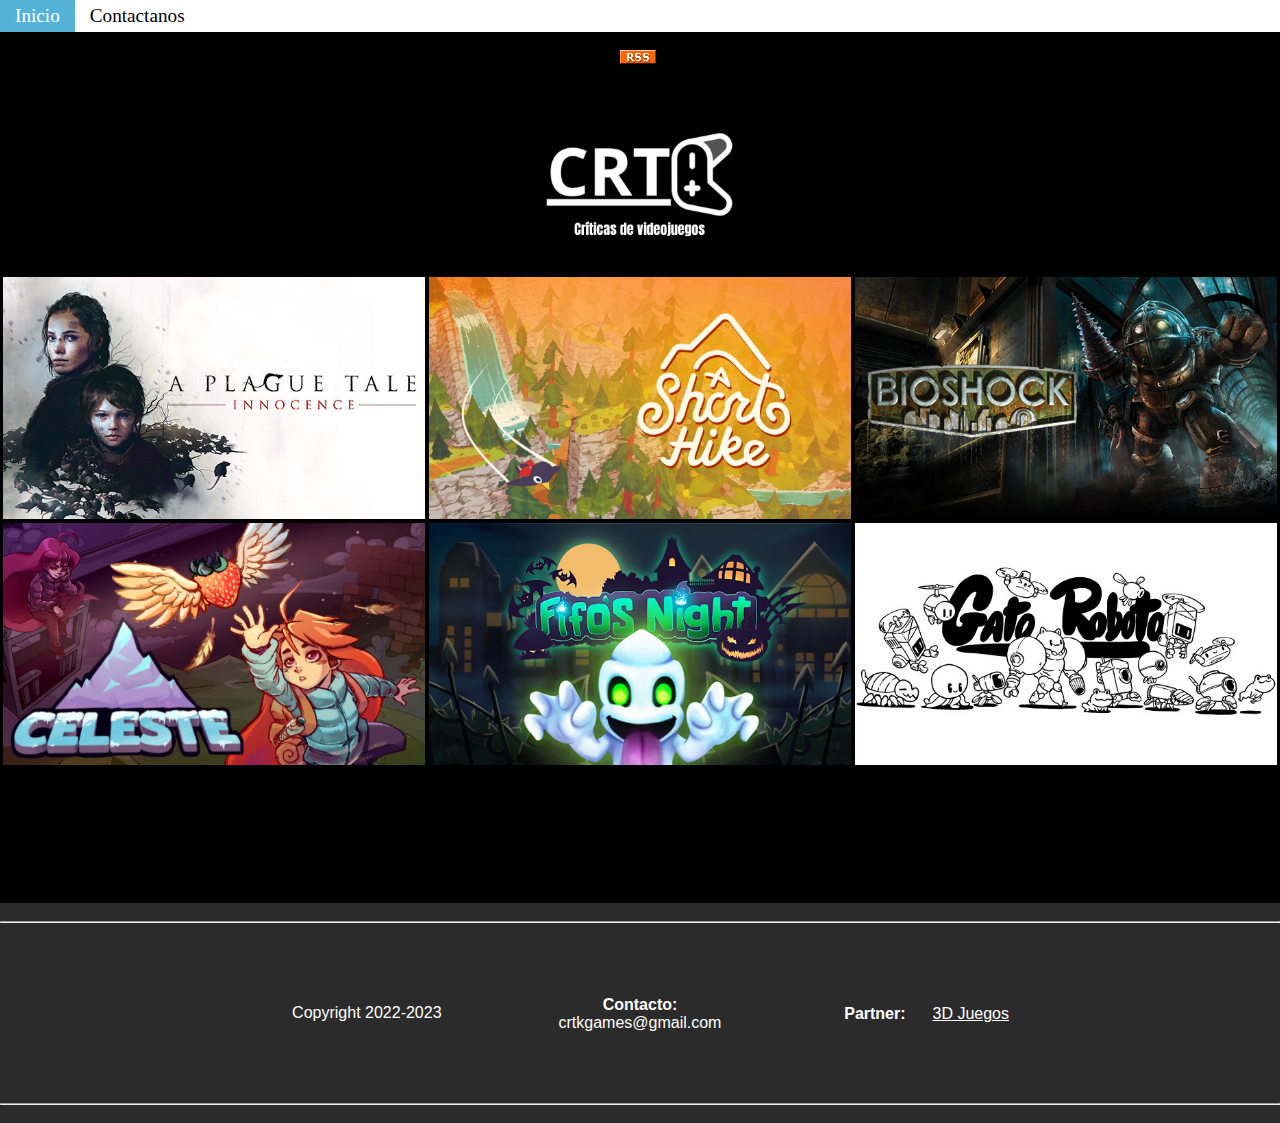
<file: Index.html>
<!-- Marcos Martín Sarmiento 17/11/2022 -->

<HTML !DOCTYPE>
<html>

    <head>
        <link rel="stylesheet" type="text/css" href="style.css">
        <meta charset="utf-8">
        <link rel="icon" type="png" href="Images\Icon\CRTK.png">
        <title>GameCRTK</title>
    </head>

    <body>
        <nav>
            <ul id="navList">
                <li><a href="Index.html">Inicio</a></li>
                <li><a href="Pages\Contact.html">Contactanos</a></li>
            </ul>
        </nav>

        <br/>
        <a class="gifcentro" href="missr.xml"><img src="Images\ImagesIndex\rss_button.gif"></a>
        <br/>

        <div>
            <img id="imagenCentral" src="Images\Icon\CRTKblack.png">
            <main>

                <table class="tablaInicio">
                    <tbody id="disminucion">
                        <tr>
                            <td><a href="Pages\APlagueTale.html"><img src="Images\ImagesIndex\APlagueTale.jpg" ></a></td>
                            <td><a href="Pages\AShortHike.html"><p id="descripcionImagen"></p><img src="Images\ImagesIndex\AShortHike.jpg"></a></td>
                            <td><a href="Pages\Bioshock.html"><img src="Images\ImagesIndex\Bioshock.jpg"></a></td>
                        </tr>
                        <tr>
                            <td><a href="Pages\Celeste.html"><img src="Images\ImagesIndex\Celeste.jpg"></a></td>
                            <td><a href="Pages\FifosNight.html"><img src="Images\ImagesIndex\FifosNight.jpg"></a></td>
                            <td><a href="Pages\GatoRoboto.html"><img src="Images\ImagesIndex\GatoRoboto.jpg"></a></td>
                        </tr>
                    </tbody>
                </table>

            </main>

        </div>

    </body>

    <div id="separador"></div>

    <footer>
        <br>
        <hr>
        <table class="tablaFooter">
            <tbody>
                <tr>
                    <td rowspan="2">Copyright 2022-2023</td>
                </tr>
                    
                <tr>
                    <td><b>Contacto:</b> crtkgames@gmail.com</td>
                    <td><b>Partner:</b><a class="linkExt" href="https://www.3djuegos.com">3D Juegos</a></td>
                </tr>
            </tbody>
        </table>
        <hr>
        <br>
    </footer>

</html>
</file>
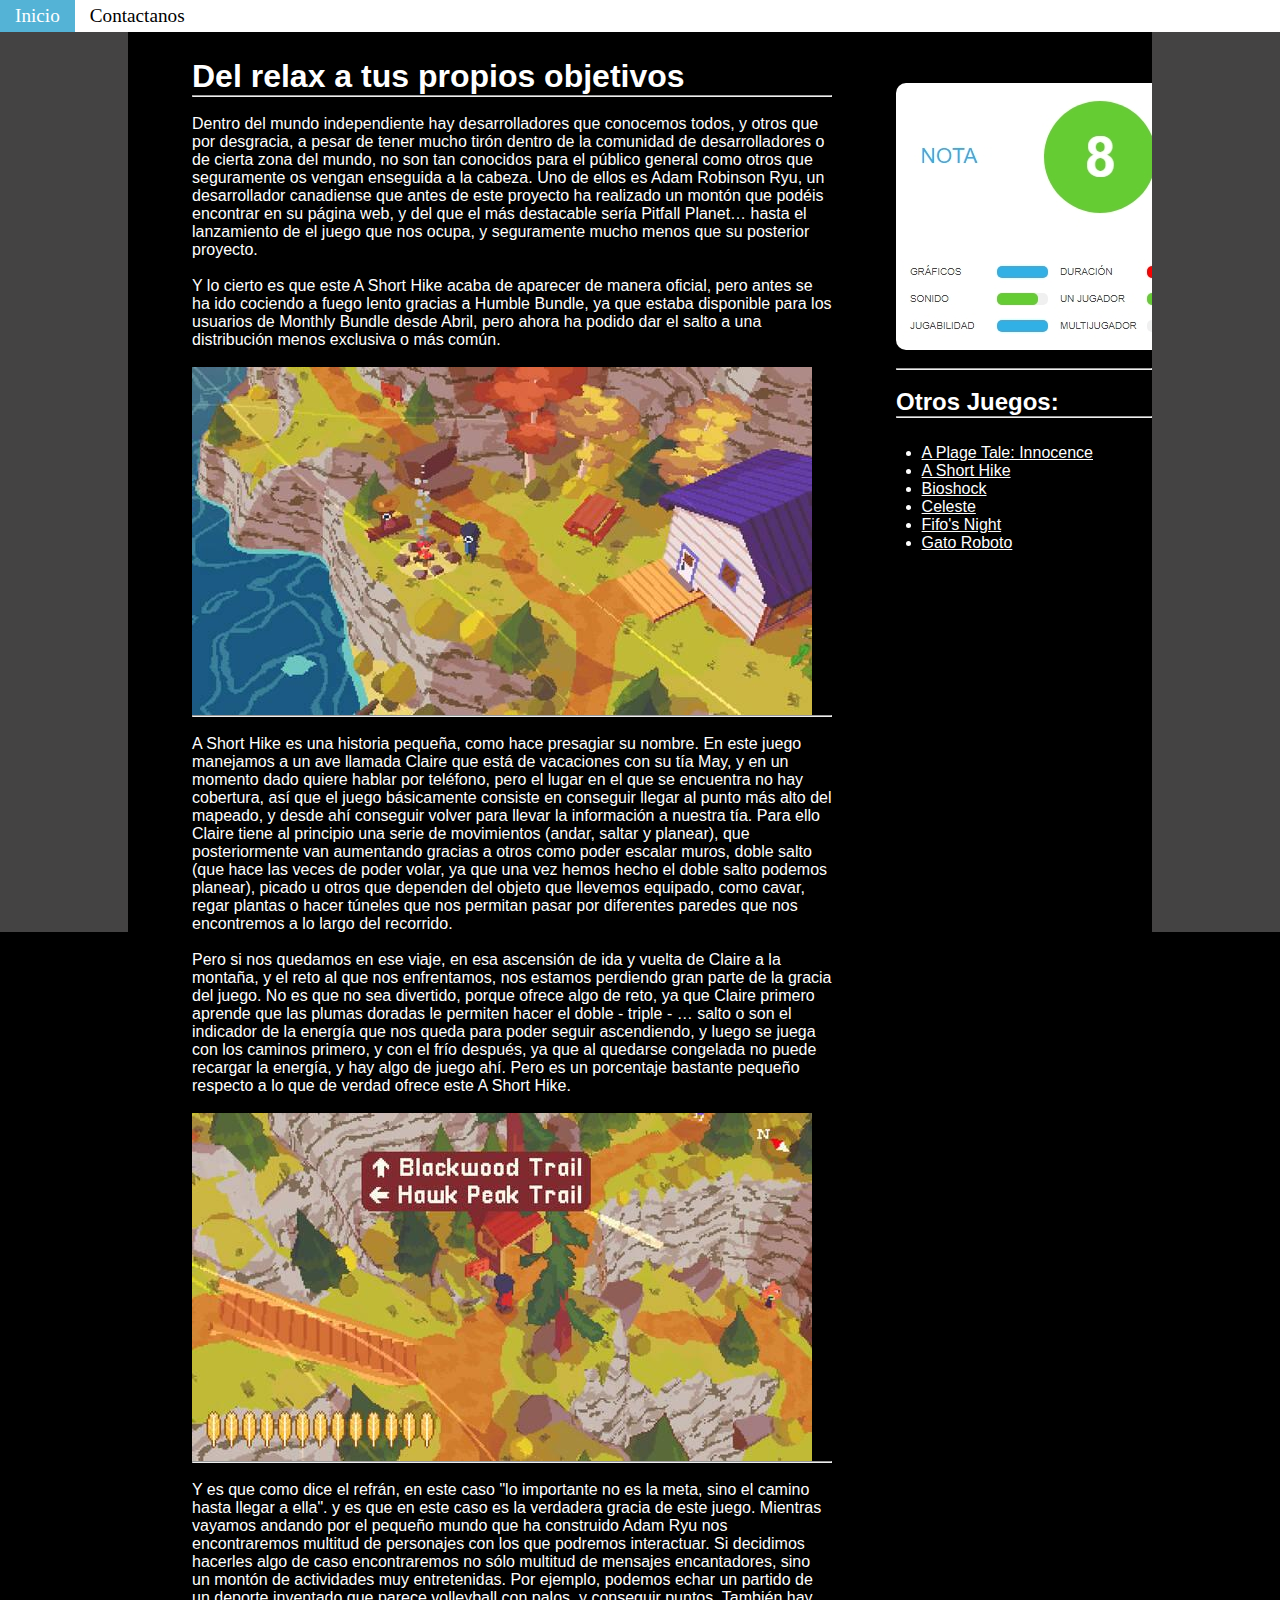
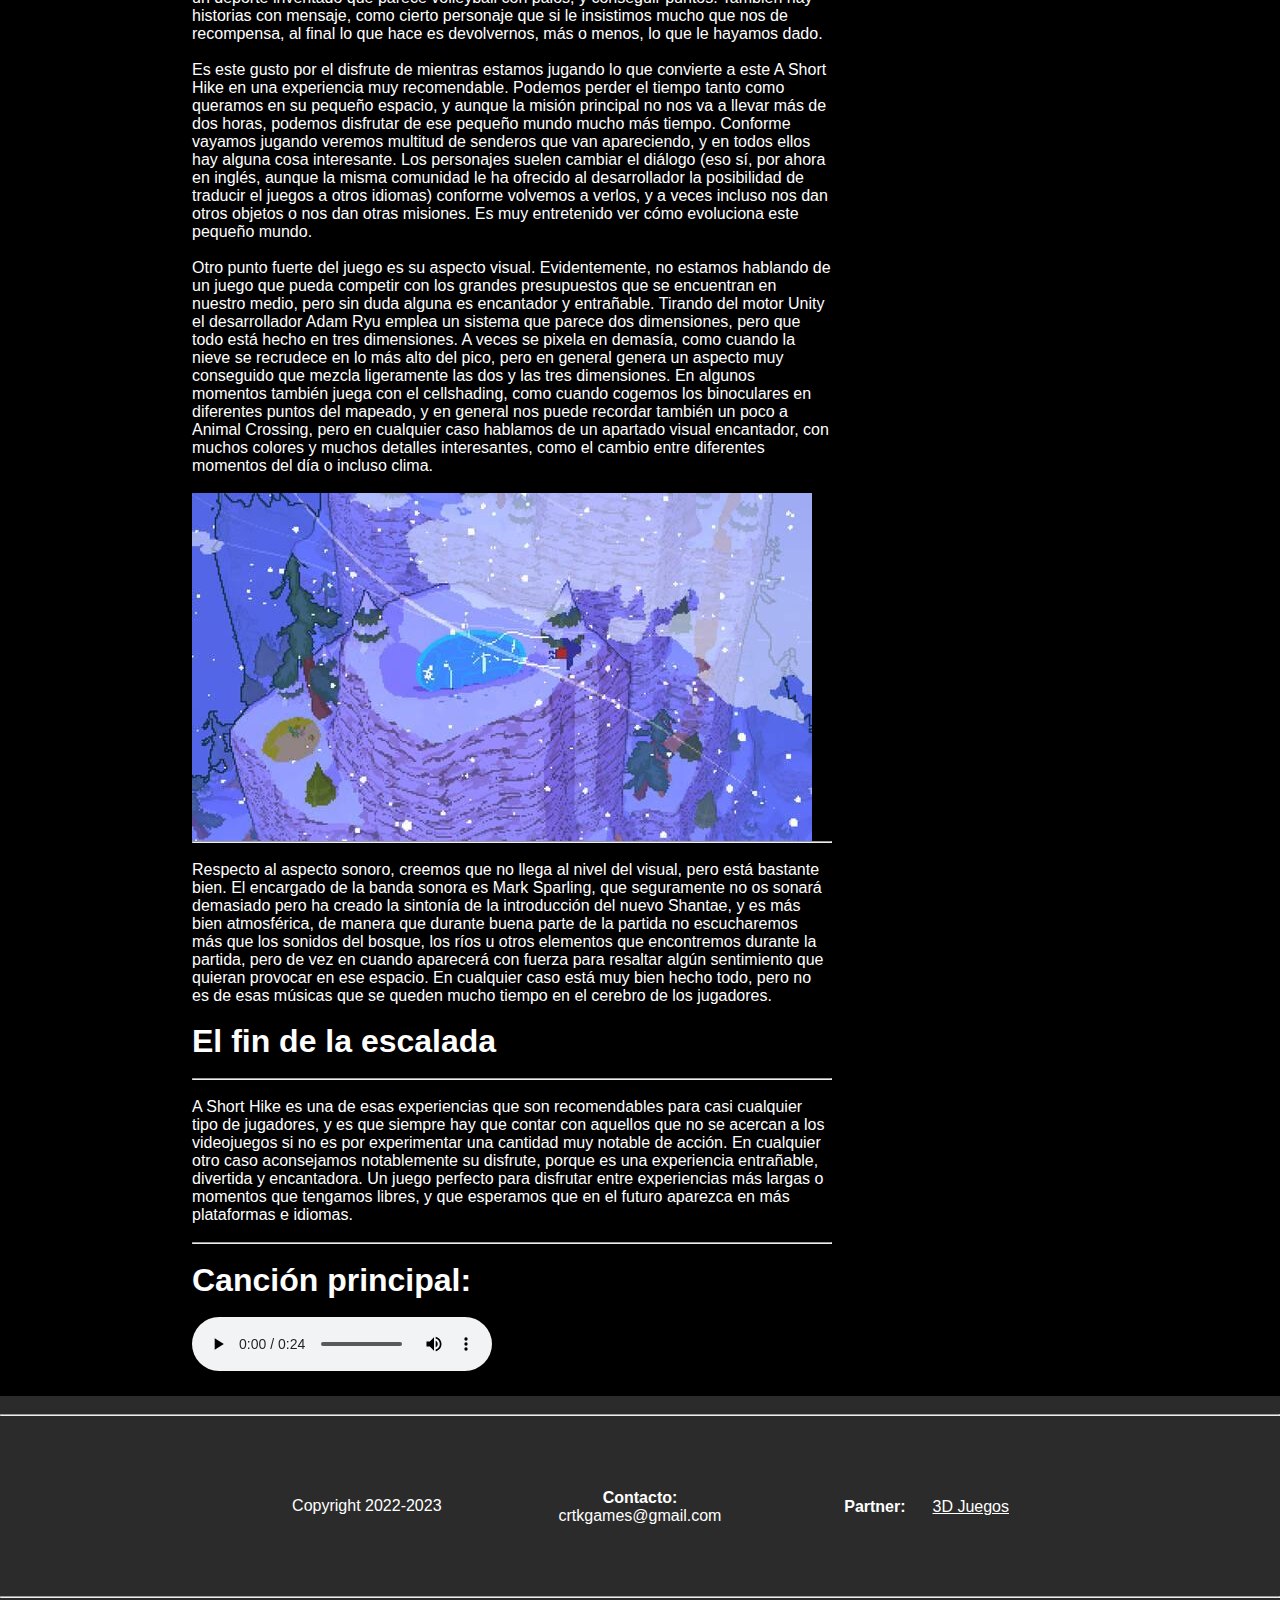
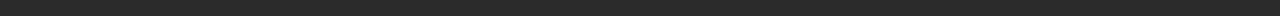
<file: Pages/AShortHike.html>
<HTML !DOCTYPE>
    <html>
    
        <head>
            <link rel="stylesheet" type="text/css" href="..\style.css">
            <link rel="icon" type="png" href="..\Images\Icono\CRTK.png">
            <title>GameCRTK</title>
        </head>
    
        <body>

            <nav>
                <ul id="navList">
                    <li><a href="..\Index.html">Inicio</a></li>
                    <li><a href="Contact.html">Contactanos</a></li>
                </ul>
            </nav>

            <main>
                <div id="leftCol"></div>
                
                <div id="rightCol"></div>

                <aside id="asidePuntuacion">

                    <img id="imgPunt" src="..\Images\ImagesIntra\AShortHikePunt.jpg">
                    <br>
                    <hr>
                    <br>
                    <h2>Otros Juegos:</h2>
                    <hr>
                    <ul id="asideList">
                        <li><a href="APlagueTale.html">A Plage Tale: Innocence</a></li>
                        <li><a href="AShortHike.html">A Short Hike</a></li>
                        <li><a href="Bioshock.html">Bioshock</a></li>
                        <li><a href="Celeste.html">Celeste</a></li>
                        <li><a href="FifosNight.html">Fifo's Night</a></li>
                        <li><a href="GatoRoboto.html">Gato Roboto</a></li>
                    </ul>

                </aside>
                
                <div>
                    <div id="divArticulo">
                        <h1>Del relax a tus propios objetivos</h1>
                        <hr>
                        <br>
                        <p>
                            Dentro del mundo independiente hay desarrolladores que conocemos todos, y otros que por desgracia, a pesar de tener mucho tirón dentro de la comunidad de 
                            desarrolladores o de cierta zona del mundo, no son tan conocidos para el público general como otros que seguramente os vengan enseguida a la cabeza. Uno 
                            de ellos es Adam Robinson Ryu, un desarrollador canadiense que antes de este proyecto ha realizado un montón que podéis encontrar en su página web, y del 
                            que el más destacable sería Pitfall Planet… hasta el lanzamiento de el juego que nos ocupa, y seguramente mucho menos que su posterior proyecto.
                        </p>
                        <br>
                        <p>
                            Y lo cierto es que este A Short Hike acaba de aparecer de manera oficial, pero antes se ha ido cociendo a fuego lento gracias a Humble Bundle, ya que 
                            estaba disponible para los usuarios de Monthly Bundle desde Abril, pero ahora ha podido dar el salto a una distribución menos exclusiva o más común.
                        </p>
                        <br>
                        <img src="..\Images\ImagesIntra\AShortHike1.jpg">
                        <br>
                        <hr>
                        <br>
                        <p>
                            A Short Hike es una historia pequeña, como hace presagiar su nombre. En este juego manejamos a un ave llamada Claire que está de vacaciones con su tía 
                            May, y en un momento dado quiere hablar por teléfono, pero el lugar en el que se encuentra no hay cobertura, así que el juego básicamente consiste en 
                            conseguir llegar al punto más alto del mapeado, y desde ahí conseguir volver para llevar la información a nuestra tía. Para ello Claire tiene al principio 
                            una serie de movimientos (andar, saltar y planear), que posteriormente van aumentando gracias a otros como poder escalar muros, doble salto (que hace las 
                            veces de poder volar, ya que una vez hemos hecho el doble salto podemos planear), picado u otros que dependen del objeto que llevemos equipado, como 
                            cavar, regar plantas o hacer túneles que nos permitan pasar por diferentes paredes que nos encontremos a lo largo del recorrido.
                        </p>
                        <br>
                        <p>
                            Pero si nos quedamos en ese viaje, en esa ascensión de ida y vuelta de Claire a la montaña, y el reto al que nos enfrentamos, nos estamos perdiendo gran 
                            parte de la gracia del juego. No es que no sea divertido, porque ofrece algo de reto, ya que Claire primero aprende que las plumas doradas le permiten 
                            hacer el doble - triple - … salto o son el indicador de la energía que nos queda para poder seguir ascendiendo, y luego se juega con los caminos primero, 
                            y con el frío después, ya que al quedarse congelada no puede recargar la energía, y hay algo de juego ahí. Pero es un porcentaje bastante pequeño respecto 
                            a lo que de verdad ofrece este A Short Hike.
                        </p>
                        <br>
                        <img src="..\Images\ImagesIntra\AShortHike2.jpg">
                        <br>
                        <hr>
                        <br>
                        <p>
                            Y es que como dice el refrán, en este caso "lo importante no es la meta, sino el camino hasta llegar a ella". y es que en este caso es la verdadera gracia 
                            de este juego. Mientras vayamos andando por el pequeño mundo que ha construido Adam Ryu nos encontraremos multitud de personajes con los que podremos 
                            interactuar. Si decidimos hacerles algo de caso encontraremos no sólo multitud de mensajes encantadores, sino un montón de actividades muy entretenidas. 
                            Por ejemplo, podemos echar un partido de un deporte inventado que parece volleyball con palos, y conseguir puntos. También hay historias con mensaje, 
                            como cierto personaje que si le insistimos mucho que nos de recompensa, al final lo que hace es devolvernos, más o menos, lo que le hayamos dado.
                        </p>
                        <br>
                        <p>
                            Es este gusto por el disfrute de mientras estamos jugando lo que convierte a este A Short Hike en una experiencia muy recomendable. Podemos perder el 
                            tiempo tanto como queramos en su pequeño espacio, y aunque la misión principal no nos va a llevar más de dos horas, podemos disfrutar de ese pequeño 
                            mundo mucho más tiempo. Conforme vayamos jugando veremos multitud de senderos que van apareciendo, y en todos ellos hay alguna cosa interesante. Los 
                            personajes suelen cambiar el diálogo (eso sí, por ahora en inglés, aunque la misma comunidad le ha ofrecido al desarrollador la posibilidad de traducir 
                            el juegos a otros idiomas) conforme volvemos a verlos, y a veces incluso nos dan otros objetos o nos dan otras misiones. Es muy entretenido ver cómo 
                            evoluciona este pequeño mundo.
                        </p>
                        <br>
                        <p>
                            Otro punto fuerte del juego es su aspecto visual. Evidentemente, no estamos hablando de un juego que pueda competir con los grandes presupuestos que se 
                            encuentran en nuestro medio, pero sin duda alguna es encantador y entrañable. Tirando del motor Unity el desarrollador Adam Ryu emplea un sistema que 
                            parece dos dimensiones, pero que todo está hecho en tres dimensiones. A veces se pixela en demasía, como cuando la nieve se recrudece en lo más alto del 
                            pico, pero en general genera un aspecto muy conseguido que mezcla ligeramente las dos y las tres dimensiones. En algunos momentos también juega con el 
                            cellshading, como cuando cogemos los binoculares en diferentes puntos del mapeado, y en general nos puede recordar también un poco a Animal Crossing, pero 
                            en cualquier caso hablamos de un apartado visual encantador, con muchos colores y muchos detalles interesantes, como el cambio entre diferentes momentos 
                            del día o incluso clima.
                        </p>
                        <br>
                        <img src="..\Images\ImagesIntra\AShortHike3.jpg">
                        <br>
                        <hr>
                        <br>
                        <p>
                            Respecto al aspecto sonoro, creemos que no llega al nivel del visual, pero está bastante bien. El encargado de la banda sonora es Mark Sparling, que 
                            seguramente no os sonará demasiado pero ha creado la sintonía de la introducción del nuevo Shantae, y es más bien atmosférica, de manera que durante buena 
                            parte de la partida no escucharemos más que los sonidos del bosque, los ríos u otros elementos que encontremos durante la partida, pero de vez en cuando 
                            aparecerá con fuerza para resaltar algún sentimiento que quieran provocar en ese espacio. En cualquier caso está muy bien hecho todo, pero no es de esas 
                            músicas que se queden mucho tiempo en el cerebro de los jugadores.
                        </p>
                        <br>
                        <h1>El fin de la escalada</h1>
                        <br>
                        <hr>
                        <br>
                        <p>
                            A Short Hike es una de esas experiencias que son recomendables para casi cualquier tipo de jugadores, y es que siempre hay que contar con aquellos que no 
                            se acercan a los videojuegos si no es por experimentar una cantidad muy notable de acción. En cualquier otro caso aconsejamos notablemente su disfrute, 
                            porque es una experiencia entrañable, divertida y encantadora. Un juego perfecto para disfrutar entre experiencias más largas o momentos que tengamos 
                            libres, y que esperamos que en el futuro aparezca en más plataformas e idiomas.
                        </p>
                        <br>
                        <hr>
                        <br>
                        <h1>Canción principal:</h1>
                        <br>
                        <audio controls>
                            <source src="..\Audio\Short Hike.mp3" type="audio/mpeg">
                        </audio>

                    </div>
  
                </div>
                
            </main>

        </body>

        <footer>
            <br>
            <hr>
            <table class="tablaFooter">
                <tbody>
                    <tr>
                        <td rowspan="2">Copyright 2022-2023</td>
                    </tr>
                        
                    <tr>
                        <td><b>Contacto:</b> crtkgames@gmail.com</td>
                        <td><b>Partner:</b><a class="linkExt" href="https://www.3djuegos.com">3D Juegos</a></td>
                    </tr>
                </tbody>
            </table>
            <hr>
            <br>
        </footer>
    
    </html>
</file>
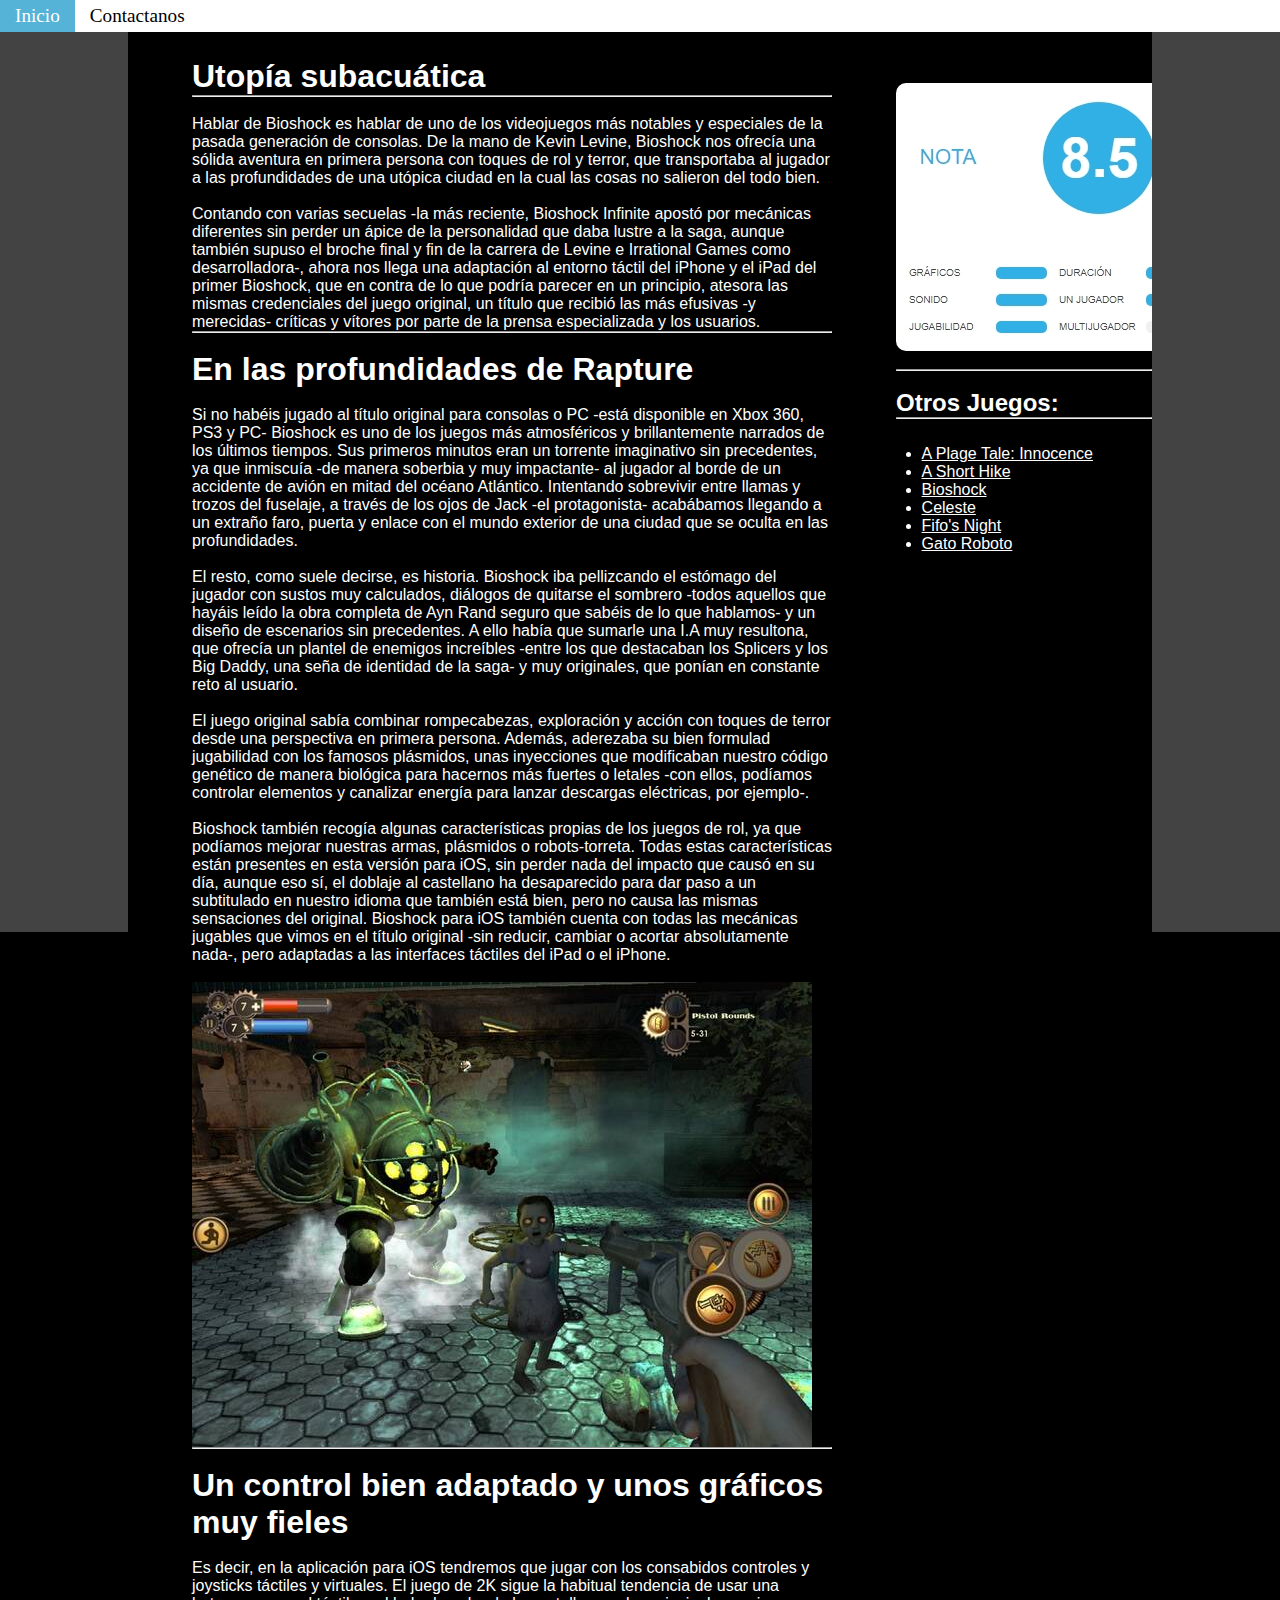
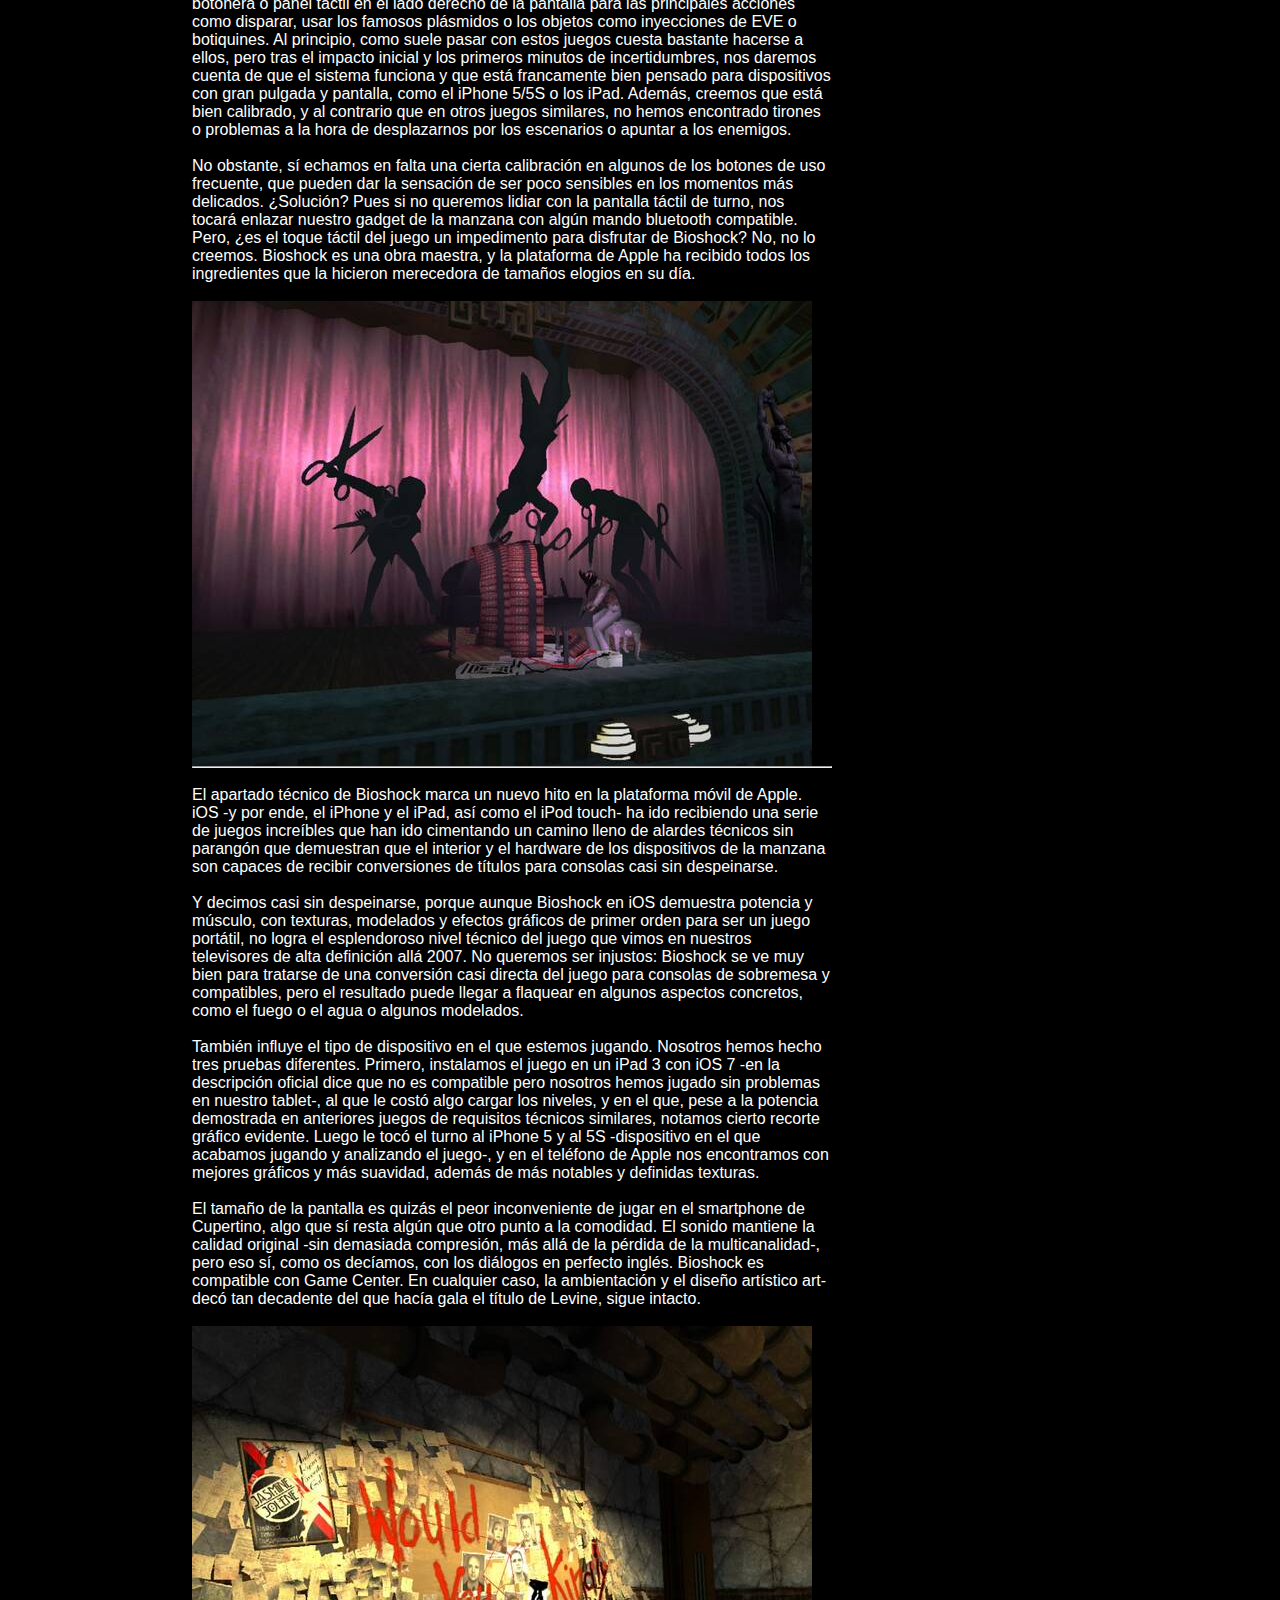
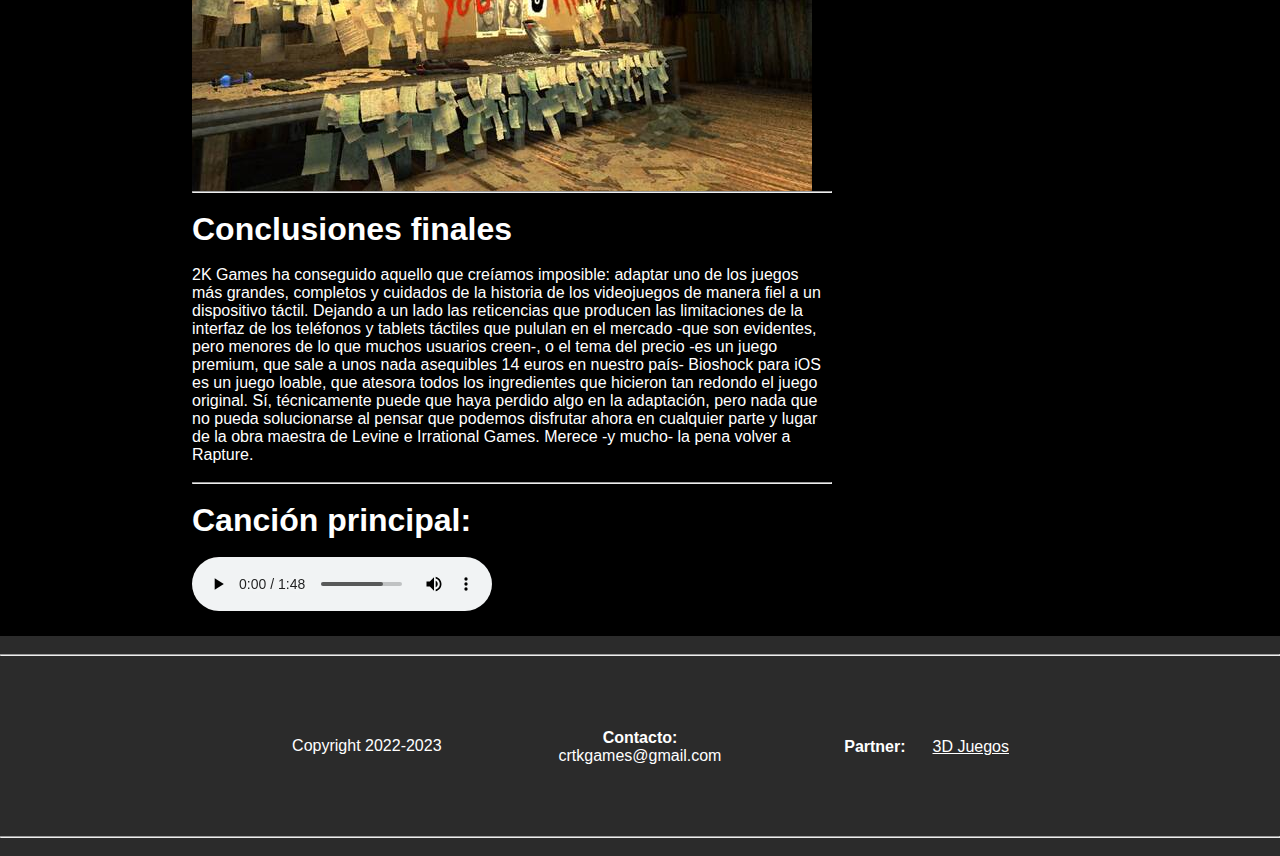
<file: Pages/Bioshock.html>
<HTML !DOCTYPE>
    <html>
    
        <head>
            <link rel="stylesheet" type="text/css" href="..\style.css">
            <link rel="icon" type="png" href="..\Images\Icono\CRTK.png">
            <title>GameCRTK</title>
        </head>
    
        <body>

            <nav>
                <ul id="navList">
                    <li><a href="..\Index.html">Inicio</a></li>
                    <li><a href="Contact.html">Contactanos</a></li>
                </ul>
            </nav>

            <main>
                <div id="leftCol"></div>
                
                <div id="rightCol"></div>

                <aside id="asidePuntuacion">

                    <img id="imgPunt" src="..\Images\ImagesIntra\BioshockPunt.jpg">
                    <br>
                    <hr>
                    <br>
                    <h2>Otros Juegos:</h2>
                    <hr>
                    <ul id="asideList">
                        <li><a href="APlagueTale.html">A Plage Tale: Innocence</a></li>
                        <li><a href="AShortHike.html">A Short Hike</a></li>
                        <li><a href="Bioshock.html">Bioshock</a></li>
                        <li><a href="Celeste.html">Celeste</a></li>
                        <li><a href="FifosNight.html">Fifo's Night</a></li>
                        <li><a href="GatoRoboto.html">Gato Roboto</a></li>
                    </ul>

                </aside>
                
                <div>
                    <div id="divArticulo">
                        <h1>Utopía subacuática</h1>
                        <hr>
                        <br>
                        <p>
                            Hablar de Bioshock es hablar de uno de los videojuegos más notables y especiales de la pasada generación de consolas. De la mano de Kevin Levine, Bioshock 
                            nos ofrecía una sólida aventura en primera persona con toques de rol y terror, que transportaba al jugador a las profundidades de una utópica ciudad en la 
                            cual las cosas no salieron del todo bien.
                        </p>
                        <br>
                        <p>
                            Contando con varias secuelas -la más reciente, Bioshock Infinite apostó por mecánicas diferentes sin perder un ápice de la personalidad que daba lustre a 
                            la saga, aunque también supuso el broche final y fin de la carrera de Levine e Irrational Games como desarrolladora-, ahora nos llega una adaptación al 
                            entorno táctil del iPhone y el iPad del primer Bioshock, que en contra de lo que podría parecer en un principio, atesora las mismas credenciales del juego 
                            original, un título que recibió las más efusivas -y merecidas- críticas y vítores por parte de la prensa especializada y los usuarios.
                        </p>
                        <hr>
                        <br>
                        <h1>En las profundidades de Rapture</h1>
                        <br>
                        <p>
                            Si no habéis jugado al título original para consolas o PC -está disponible en Xbox 360, PS3 y PC- Bioshock es uno de los juegos más atmosféricos y 
                            brillantemente narrados de los últimos tiempos. Sus primeros minutos eran un torrente imaginativo sin precedentes, ya que inmiscuía -de manera soberbia y 
                            muy impactante- al jugador al borde de un accidente de avión en mitad del océano Atlántico. Intentando sobrevivir entre llamas y trozos del fuselaje, a 
                            través de los ojos de Jack -el protagonista- acabábamos llegando a un extraño faro, puerta y enlace con el mundo exterior de una ciudad que se oculta en 
                            las profundidades.
                        </p>
                        <br>
                        <p>
                            El resto, como suele decirse, es historia. Bioshock iba pellizcando el estómago del jugador con sustos muy calculados, diálogos de quitarse el sombrero 
                            -todos aquellos que hayáis leído la obra completa de Ayn Rand seguro que sabéis de lo que hablamos- y un diseño de escenarios sin precedentes. A ello había 
                            que sumarle una I.A muy resultona, que ofrecía un plantel de enemigos increíbles -entre los que destacaban los Splicers y los Big Daddy, una seña de 
                            identidad de la saga- y muy originales, que ponían en constante reto al usuario.
                        </p>
                        <br>
                        <p>
                            El juego original sabía combinar rompecabezas, exploración y acción con toques de terror desde una perspectiva en primera persona. Además, aderezaba su 
                            bien formulad jugabilidad con los famosos plásmidos, unas inyecciones que modificaban nuestro código genético de manera biológica para hacernos más fuertes 
                            o letales -con ellos, podíamos controlar elementos y canalizar energía para lanzar descargas eléctricas, por ejemplo-.
                        </p>
                        <br>
                        <p>
                            Bioshock también recogía algunas características propias de los juegos de rol, ya que podíamos mejorar nuestras armas, plásmidos o robots-torreta. Todas 
                            estas características están presentes en esta versión para iOS, sin perder nada del impacto que causó en su día, aunque eso sí, el doblaje al castellano ha 
                            desaparecido para dar paso a un subtitulado en nuestro idioma que también está bien, pero no causa las mismas sensaciones del original. Bioshock para iOS 
                            también cuenta con todas las mecánicas jugables que vimos en el título original -sin reducir, cambiar o acortar absolutamente nada-, pero adaptadas a las 
                            interfaces táctiles del iPad o el iPhone.
                        </p>
                        <br>
                        <img src="..\Images\ImagesIntra\Bioshock1.jpg">
                        <br>
                        <hr>
                        <br>
                        <h1>Un control bien adaptado y unos gráficos muy fieles</h1>
                        <br>
                        <p>
                            Es decir, en la aplicación para iOS tendremos que jugar con los consabidos controles y joysticks táctiles y virtuales. El juego de 2K sigue la habitual 
                            tendencia de usar una botonera o panel táctil en el lado derecho de la pantalla para las principales acciones como disparar, usar los famosos plásmidos o 
                            los objetos como inyecciones de EVE o botiquines. Al principio, como suele pasar con estos juegos cuesta bastante hacerse a ellos, pero tras el impacto 
                            inicial y los primeros minutos de incertidumbres, nos daremos cuenta de que el sistema funciona y que está francamente bien pensado para dispositivos con 
                            gran pulgada y pantalla, como el iPhone 5/5S o los iPad. Además, creemos que está bien calibrado, y al contrario que en otros juegos similares, no hemos 
                            encontrado tirones o problemas a la hora de desplazarnos por los escenarios o apuntar a los enemigos.
                        </p>
                        <br>
                        <p>
                            No obstante, sí echamos en falta una cierta calibración en algunos de los botones de uso frecuente, que pueden dar la sensación de ser poco sensibles en 
                            los momentos más delicados. ¿Solución? Pues si no queremos lidiar con la pantalla táctil de turno, nos tocará enlazar nuestro gadget de la manzana con 
                            algún mando bluetooth compatible. Pero, ¿es el toque táctil del juego un impedimento para disfrutar de Bioshock? No, no lo creemos. Bioshock es una obra 
                            maestra, y la plataforma de Apple ha recibido todos los ingredientes que la hicieron merecedora de tamaños elogios en su día.
                        </p>
                        <br>
                        <img src="..\Images\ImagesIntra\Bioshock2.jpg">
                        <br>
                        <hr>
                        <br>
                        <p>
                            El apartado técnico de Bioshock marca un nuevo hito en la plataforma móvil de Apple. iOS -y por ende, el iPhone y el iPad, así como el iPod touch- ha 
                            ido recibiendo una serie de juegos increíbles que han ido cimentando un camino lleno de alardes técnicos sin parangón que demuestran que el interior y 
                            el hardware de los dispositivos de la manzana son capaces de recibir conversiones de títulos para consolas casi sin despeinarse.
                        </p>
                        <br>
                        <p>
                            Y decimos casi sin despeinarse, porque aunque Bioshock en iOS demuestra potencia y músculo, con texturas, modelados y efectos gráficos de primer orden 
                            para ser un juego portátil, no logra el esplendoroso nivel técnico del juego que vimos en nuestros televisores de alta definición allá 2007. No queremos 
                            ser injustos: Bioshock se ve muy bien para tratarse de una conversión casi directa del juego para consolas de sobremesa y compatibles, pero el resultado 
                            puede llegar a flaquear en algunos aspectos concretos, como el fuego o el agua o algunos modelados.
                        </p>
                        <br>
                        <p>
                            También influye el tipo de dispositivo en el que estemos jugando. Nosotros hemos hecho tres pruebas diferentes. Primero, instalamos el juego en un iPad 
                            3 con iOS 7 -en la descripción oficial dice que no es compatible pero nosotros hemos jugado sin problemas en nuestro tablet-, al que le costó algo cargar 
                            los niveles, y en el que, pese a la potencia demostrada en anteriores juegos de requisitos técnicos similares, notamos cierto recorte gráfico evidente. 
                            Luego le tocó el turno al iPhone 5 y al 5S -dispositivo en el que acabamos jugando y analizando el juego-, y en el teléfono de Apple nos encontramos con 
                            mejores gráficos y más suavidad, además de más notables y definidas texturas.
                        </p>
                        <br>
                        <p>
                            El tamaño de la pantalla es quizás el peor inconveniente de jugar en el smartphone de Cupertino, algo que sí resta algún que otro punto a la comodidad. 
                            El sonido mantiene la calidad original -sin demasiada compresión, más allá de la pérdida de la multicanalidad-, pero eso sí, como os decíamos, con los 
                            diálogos en perfecto inglés. Bioshock es compatible con Game Center. En cualquier caso, la ambientación y el diseño artístico art-decó tan decadente del 
                            que hacía gala el título de Levine, sigue intacto.
                        </p>
                        <br>
                        <img src="..\Images\ImagesIntra\Bioshock3.jpg">
                        <br>
                        <hr>
                        <br>
                        <h1>Conclusiones finales</h1>
                        <br>
                        <p>
                            2K Games ha conseguido aquello que creíamos imposible: adaptar uno de los juegos más grandes, completos y cuidados de la historia de los videojuegos de 
                            manera fiel a un dispositivo táctil. Dejando a un lado las reticencias que producen las limitaciones de la interfaz de los teléfonos y tablets táctiles 
                            que pululan en el mercado -que son evidentes, pero menores de lo que muchos usuarios creen-, o el tema del precio -es un juego premium, que sale a unos 
                            nada asequibles 14 euros en nuestro país- Bioshock para iOS es un juego loable, que atesora todos los ingredientes que hicieron tan redondo el juego 
                            original. Sí, técnicamente puede que haya perdido algo en la adaptación, pero nada que no pueda solucionarse al pensar que podemos disfrutar ahora en 
                            cualquier parte y lugar de la obra maestra de Levine e Irrational Games. Merece -y mucho- la pena volver a Rapture.
                        </p>
                        <br>
                        <hr>
                        <br>
                        <h1>Canción principal:</h1>
                        <br>
                        <audio controls>
                            <source src="..\Audio\Bioshock.mp3" type="audio/mpeg">
                        </audio>

                    </div>
  
                </div>
                
            </main>

        </body>

        <footer>
            <br>
            <hr>
            <table class="tablaFooter">
                <tbody>
                    <tr>
                        <td rowspan="2">Copyright 2022-2023</td>
                    </tr>
                        
                    <tr>
                        <td><b>Contacto:</b> crtkgames@gmail.com</td>
                        <td><b>Partner:</b><a class="linkExt" href="https://www.3djuegos.com">3D Juegos</a></td>
                    </tr>
                </tbody>
            </table>
            <hr>
            <br>
        </footer>
    
    </html>
</file>
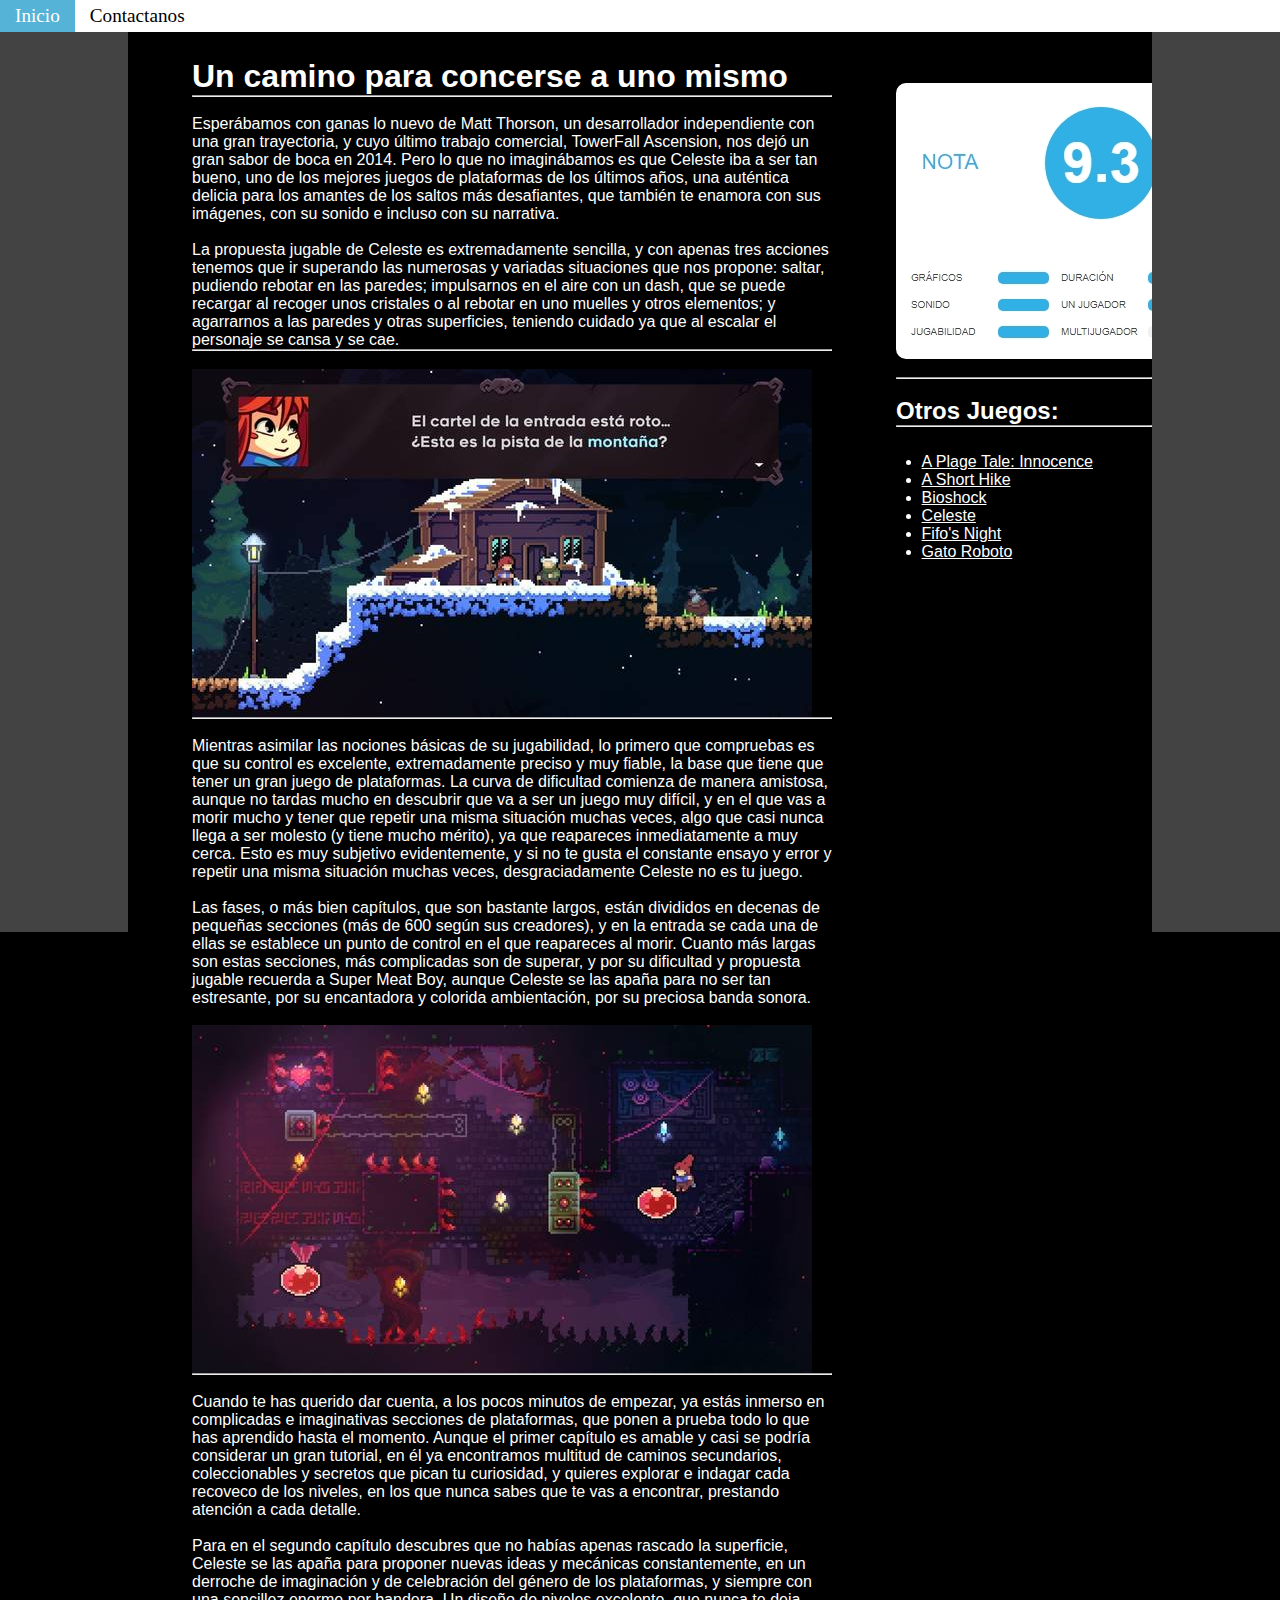
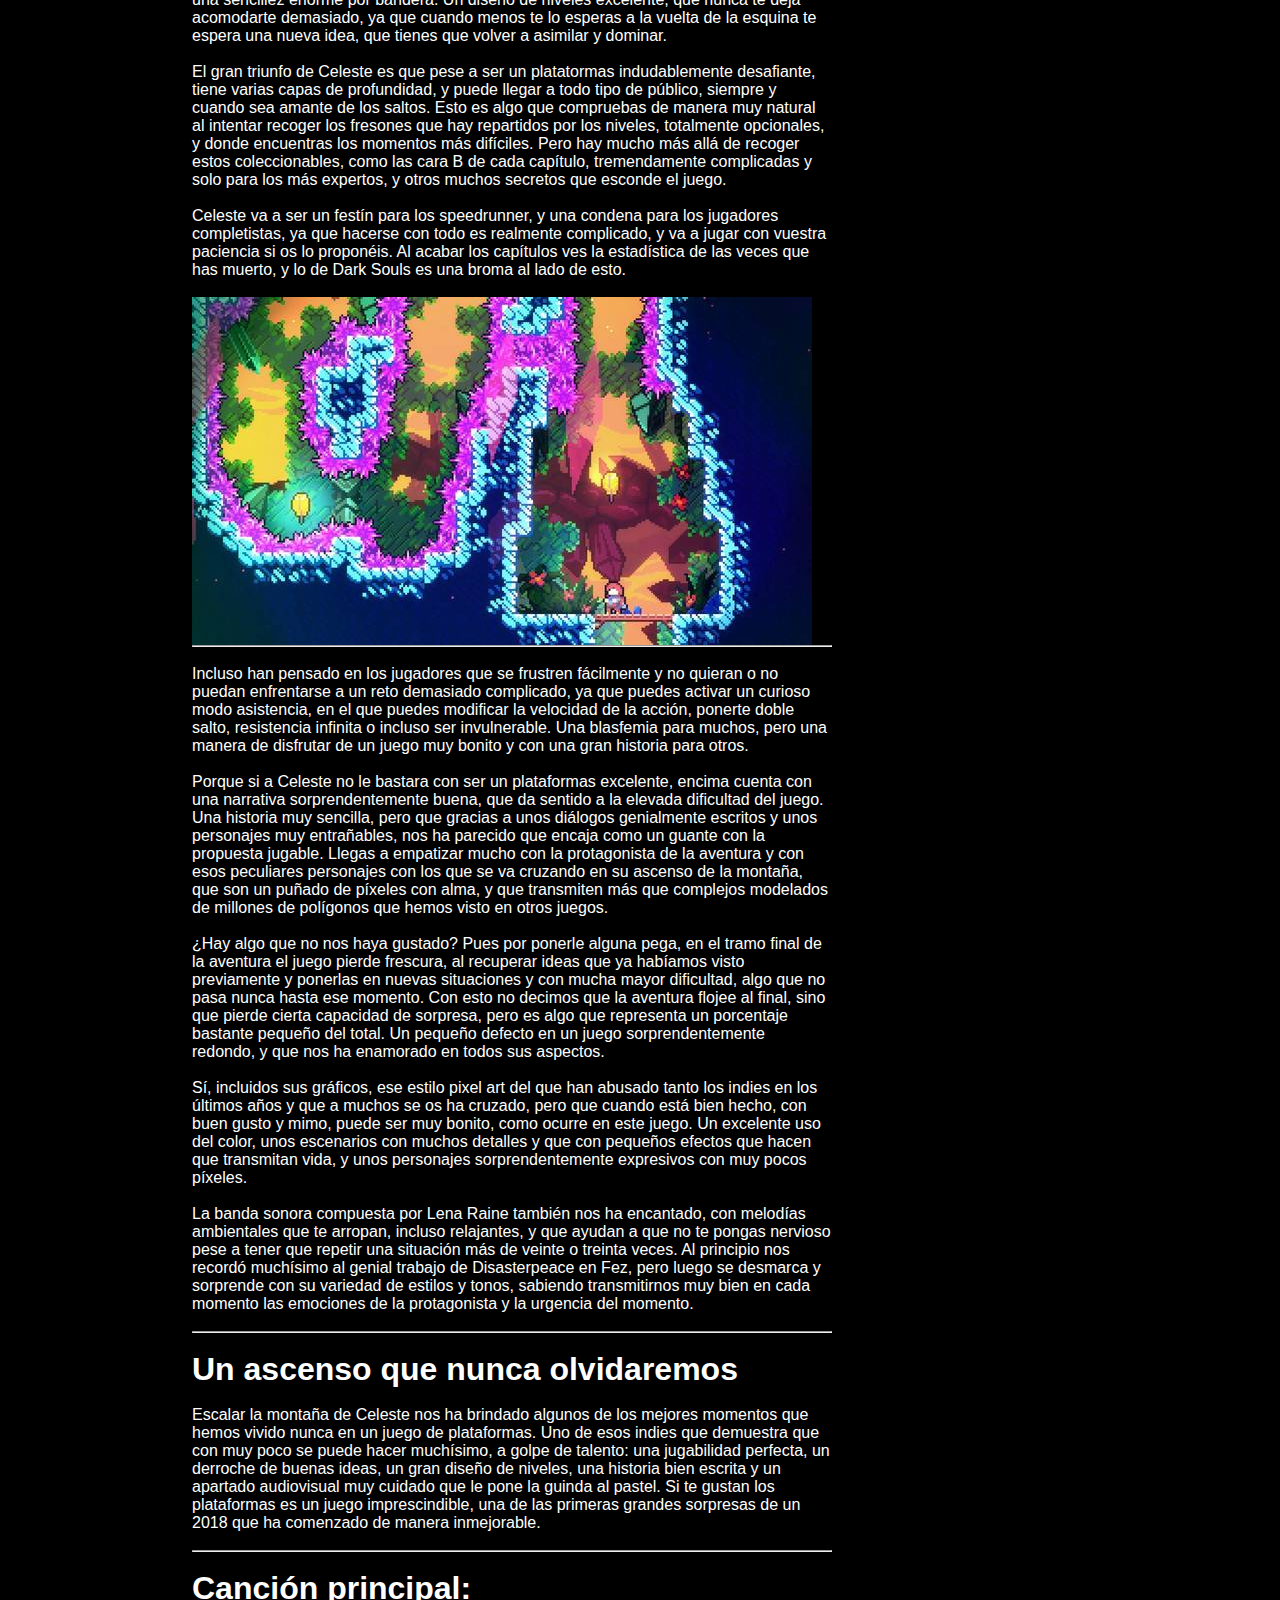
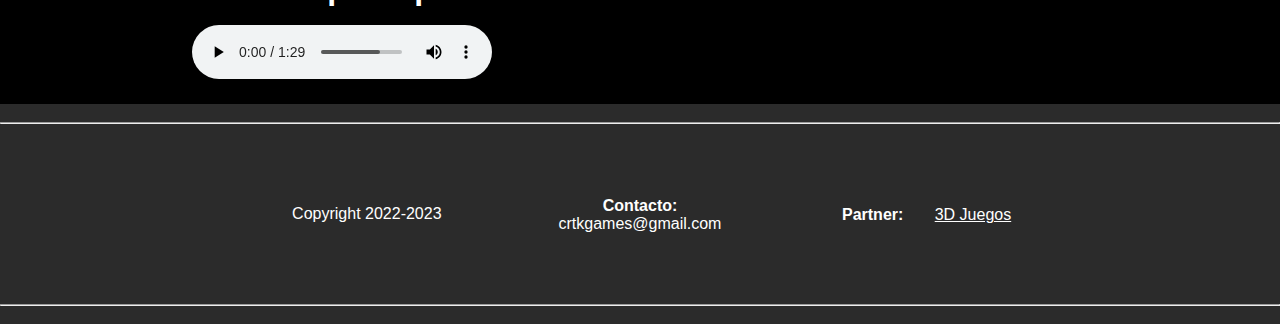
<file: Pages/Celeste.html>
<HTML !DOCTYPE>
    <html>
    
        <head>
            <link rel="stylesheet" type="text/css" href="..\style.css">
            <link rel="icon" type="png" href="..\Images\Icono\CRTK.png">
            <title>GameCRTK</title>
        </head>
    
        <body>

            <nav>
                <ul id="navList">
                    <li><a href="..\Index.html">Inicio</a></li>
                    <li><a href="Contact.html">Contactanos</a></li>
                </ul>
            </nav>

            <main>
                <div id="leftCol"></div>
                
                <div id="rightCol"></div>

                <aside id="asidePuntuacion">

                    <img id="imgPunt" src="..\Images\ImagesIntra\CelestePunt.jpg">
                    <br>
                    <hr>
                    <br>
                    <h2>Otros Juegos:</h2>
                    <hr>
                    <ul id="asideList">
                        <li><a href="APlagueTale.html">A Plage Tale: Innocence</a></li>
                        <li><a href="AShortHike.html">A Short Hike</a></li>
                        <li><a href="Bioshock.html">Bioshock</a></li>
                        <li><a href="Celeste.html">Celeste</a></li>
                        <li><a href="FifosNight.html">Fifo's Night</a></li>
                        <li><a href="GatoRoboto.html">Gato Roboto</a></li>
                    </ul>

                </aside>
                
                <div>
                    <div id="divArticulo">
                        <h1>Un camino para concerse a uno mismo</h1>
                        <hr>
                        <br>
                        <p>
                            Esperábamos con ganas lo nuevo de Matt Thorson, un desarrollador independiente con una gran trayectoria, y cuyo último trabajo comercial, TowerFall Ascension, nos dejó un gran sabor de boca en 2014. Pero lo que no imaginábamos es que Celeste iba a ser tan bueno, uno de los mejores juegos de plataformas de los últimos años, una auténtica delicia para los amantes de los saltos más desafiantes, que también te enamora con sus imágenes, con su sonido e incluso con su narrativa.
                        </p>
                        <br>
                        <p>
                            La propuesta jugable de Celeste es extremadamente sencilla, y con apenas tres acciones tenemos que ir superando las numerosas y variadas situaciones que nos propone: saltar, pudiendo rebotar en las paredes; impulsarnos en el aire con un dash, que se puede recargar al recoger unos cristales o al rebotar en uno muelles y otros elementos; y agarrarnos a las paredes y otras superficies, teniendo cuidado ya que al escalar el personaje se cansa y se cae.
                        </p>
                        <hr>
                        <br>
                        <img src="..\Images\ImagesIntra\Celeste1.jpg">
                        <br>
                        <hr>
                        <br>
                        <p>
                            Mientras asimilar las nociones básicas de su jugabilidad, lo primero que compruebas es que su control es excelente, extremadamente preciso y muy fiable, la base que tiene que tener un gran juego de plataformas. La curva de dificultad comienza de manera amistosa, aunque no tardas mucho en descubrir que va a ser un juego muy difícil, y en el que vas a morir mucho y tener que repetir una misma situación muchas veces, algo que casi nunca llega a ser molesto (y tiene mucho mérito), ya que reapareces inmediatamente a muy cerca. Esto es muy subjetivo evidentemente, y si no te gusta el constante ensayo y error y repetir una misma situación muchas veces, desgraciadamente Celeste no es tu juego.
                        </p>
                        <br>
                        <p>
                            Las fases, o más bien capítulos, que son bastante largos, están divididos en decenas de pequeñas secciones (más de 600 según sus creadores), y en la entrada se cada una de ellas se establece un punto de control en el que reapareces al morir. Cuanto más largas son estas secciones, más complicadas son de superar, y por su dificultad y propuesta jugable recuerda a Super Meat Boy, aunque Celeste se las apaña para no ser tan estresante, por su encantadora y colorida ambientación, por su preciosa banda sonora.
                        </p>
                        <br>
                        <img src="..\Images\ImagesIntra\Celeste2.jpg">
                        <br>
                        <hr>
                        <br>
                        <p>
                            Cuando te has querido dar cuenta, a los pocos minutos de empezar, ya estás inmerso en complicadas e imaginativas secciones de plataformas, que ponen a prueba todo lo que has aprendido hasta el momento. Aunque el primer capítulo es amable y casi se podría considerar un gran tutorial, en él ya encontramos multitud de caminos secundarios, coleccionables y secretos que pican tu curiosidad, y quieres explorar e indagar cada recoveco de los niveles, en los que nunca sabes que te vas a encontrar, prestando atención a cada detalle.
                        </p>
                        <br>
                        <p>
                            Para en el segundo capítulo descubres que no habías apenas rascado la superficie, Celeste se las apaña para proponer nuevas ideas y mecánicas constantemente, en un derroche de imaginación y de celebración del género de los plataformas, y siempre con una sencillez enorme por bandera. Un diseño de niveles excelente, que nunca te deja acomodarte demasiado, ya que cuando menos te lo esperas a la vuelta de la esquina te espera una nueva idea, que tienes que volver a asimilar y dominar.
                        </p>
                        <br>
                        <p>
                            El gran triunfo de Celeste es que pese a ser un platatormas indudablemente desafiante, tiene varias capas de profundidad, y puede llegar a todo tipo de público, siempre y cuando sea amante de los saltos. Esto es algo que compruebas de manera muy natural al intentar recoger los fresones que hay repartidos por los niveles, totalmente opcionales, y donde encuentras los momentos más difíciles. Pero hay mucho más allá de recoger estos coleccionables, como las cara B de cada capítulo, tremendamente complicadas y solo para los más expertos, y otros muchos secretos que esconde el juego.
                        </p>
                        <br>
                        <p>
                            Celeste va a ser un festín para los speedrunner, y una condena para los jugadores completistas, ya que hacerse con todo es realmente complicado, y va a jugar con vuestra paciencia si os lo proponéis. Al acabar los capítulos ves la estadística de las veces que has muerto, y lo de Dark Souls es una broma al lado de esto.
                        </p>
                        <br>
                        <img src="..\Images\ImagesIntra\Celeste3.jpg">
                        <br>
                        <hr>
                        <br>
                        <p>
                            Incluso han pensado en los jugadores que se frustren fácilmente y no quieran o no puedan enfrentarse a un reto demasiado complicado, ya que puedes activar un curioso modo asistencia, en el que puedes modificar la velocidad de la acción, ponerte doble salto, resistencia infinita o incluso ser invulnerable. Una blasfemia para muchos, pero una manera de disfrutar de un juego muy bonito y con una gran historia para otros.
                        </p>
                        <br>
                        <p>
                            Porque si a Celeste no le bastara con ser un plataformas excelente, encima cuenta con una narrativa sorprendentemente buena, que da sentido a la elevada dificultad del juego. Una historia muy sencilla, pero que gracias a unos diálogos genialmente escritos y unos personajes muy entrañables, nos ha parecido que encaja como un guante con la propuesta jugable. Llegas a empatizar mucho con la protagonista de la aventura y con esos peculiares personajes con los que se va cruzando en su ascenso de la montaña, que son un puñado de píxeles con alma, y que transmiten más que complejos modelados de millones de polígonos que hemos visto en otros juegos.
                        </p>
                        <br>
                        <p>
                            ¿Hay algo que no nos haya gustado? Pues por ponerle alguna pega, en el tramo final de la aventura el juego pierde frescura, al recuperar ideas que ya habíamos visto previamente y ponerlas en nuevas situaciones y con mucha mayor dificultad, algo que no pasa nunca hasta ese momento. Con esto no decimos que la aventura flojee al final, sino que pierde cierta capacidad de sorpresa, pero es algo que representa un porcentaje bastante pequeño del total. Un pequeño defecto en un juego sorprendentemente redondo, y que nos ha enamorado en todos sus aspectos.
                        </p>
                        <br>
                        <p>
                            Sí, incluidos sus gráficos, ese estilo pixel art del que han abusado tanto los indies en los últimos años y que a muchos se os ha cruzado, pero que cuando está bien hecho, con buen gusto y mimo, puede ser muy bonito, como ocurre en este juego. Un excelente uso del color, unos escenarios con muchos detalles y que con pequeños efectos que hacen que transmitan vida, y unos personajes sorprendentemente expresivos con muy pocos píxeles.
                        </p>
                        <br>
                        <p>
                            La banda sonora compuesta por Lena Raine también nos ha encantado, con melodías ambientales que te arropan, incluso relajantes, y que ayudan a que no te pongas nervioso pese a tener que repetir una situación más de veinte o treinta veces. Al principio nos recordó muchísimo al genial trabajo de Disasterpeace en Fez, pero luego se desmarca y sorprende con su variedad de estilos y tonos, sabiendo transmitirnos muy bien en cada momento las emociones de la protagonista y la urgencia del momento.
                        </p>
                        <br>
                        <hr>
                        <br>
                        <h1>Un ascenso que nunca olvidaremos</h1>
                        <br>
                        <p>
                            Escalar la montaña de Celeste nos ha brindado algunos de los mejores momentos que hemos vivido nunca en un juego de plataformas. Uno de esos indies que demuestra que con muy poco se puede hacer muchísimo, a golpe de talento: una jugabilidad perfecta, un derroche de buenas ideas, un gran diseño de niveles, una historia bien escrita y un apartado audiovisual muy cuidado que le pone la guinda al pastel. Si te gustan los plataformas es un juego imprescindible, una de las primeras grandes sorpresas de un 2018 que ha comenzado de manera inmejorable.
                        </p>
                        <br>
                        <hr>
                        <br>
                        <h1>Canción principal:</h1>
                        <br>
                        <audio controls>
                            <source src="..\Audio\Celeste.mp3" type="audio/mpeg">
                        </audio>

                    </div>
  
                </div>
                
            </main>

        </body>

        <footer>
            <br>
            <hr>
            <table class="tablaFooter">
                <tbody>
                    <tr>
                        <td rowspan="2">Copyright 2022-2023</td>
                    </tr>
                        
                    <tr>
                        <td><b>Contacto:</b> crtkgames@gmail.com</td>
                        <td><b>Partner:</b> <a class="linkExt" href="https://www.3djuegos.com">3D Juegos</a></td>
                    </tr>
                </tbody>
            </table>
            <hr>
            <br>
        </footer>
    
    </html>
</file>
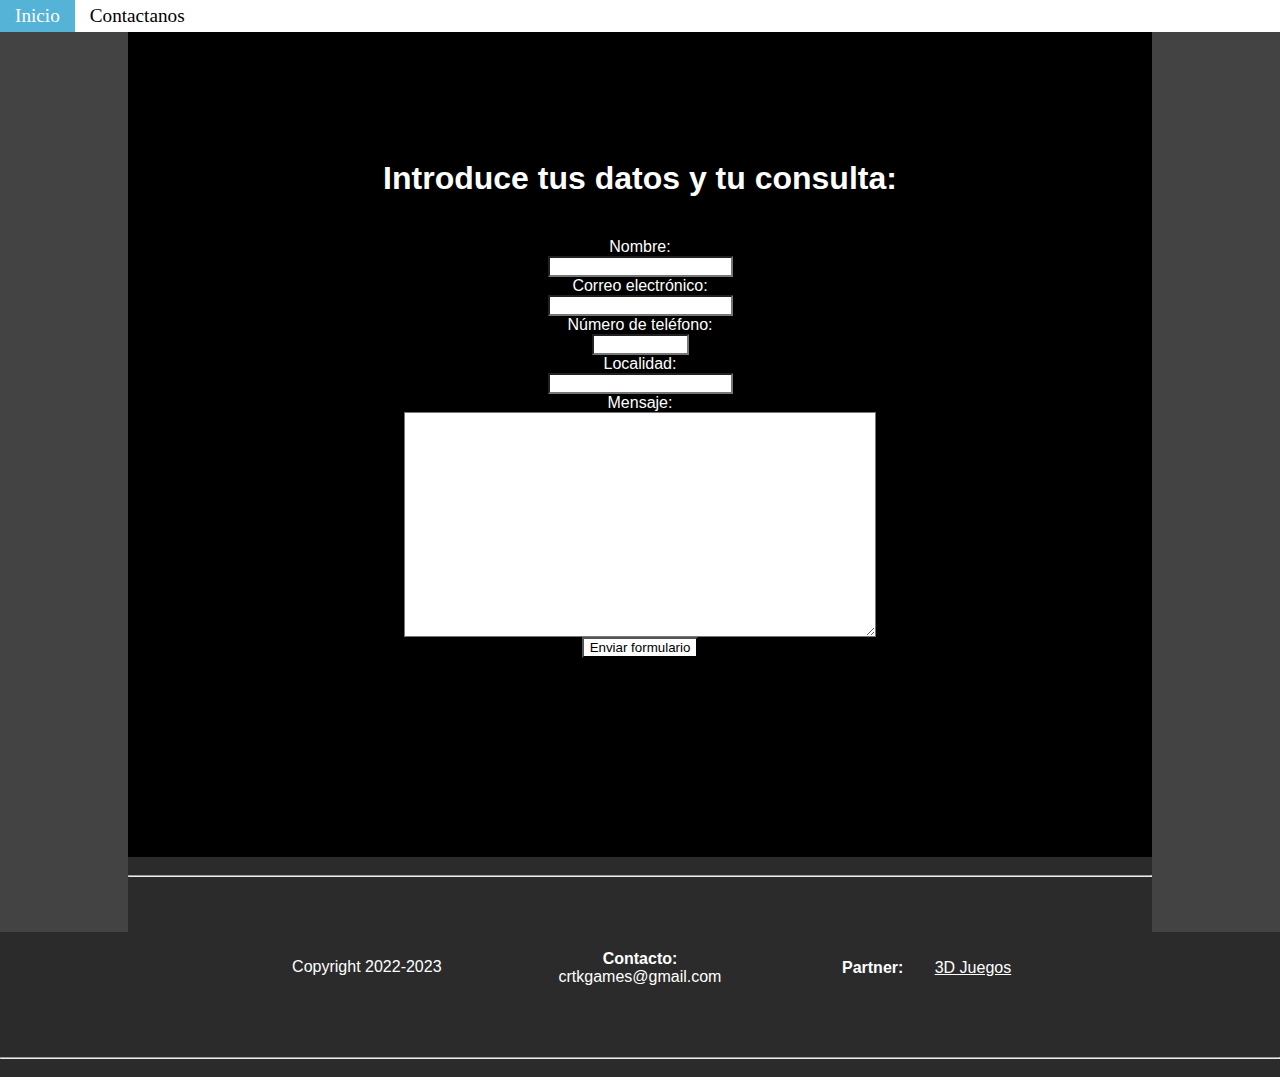
<file: Pages/Contact.html>
<HTML !DOCTYPE>
    <html>
    
        <head>
            <link rel="stylesheet" type="text/css" href="..\style.css">
            <link rel="icon" type="png" href="..\Images\Icono\CRTK.png">
            <title>GameCRTK</title>
        </head>
    
        <body>

            <nav>
                <ul id="navList">
                    <li><a href="..\Index.html">Inicio</a></li>
                    <li><a href="Contact.html">Contactanos</a></li>
                </ul>
            </nav>

            <main>
                <div id="leftCol"></div>
                
                <div id="rightCol"></div>
                
                <div id="divPreContacto">
                    <h1>Introduce tus datos y tu consulta:</h1>
                    <div id="divContacto">
                        
                        <form action="mailto: crtkgames@gmail.com" method="post">
                               <label for="name">Nombre:</label>
                               <br>
                               <input type="text" id="name" name="user_name">
                               <br>
                               <label for="mail">Correo electrónico:</label>
                               <br>
                               <input type="email" id="mail" name="user_mail">
                               <br>
                               <label for="mail">Número de teléfono:</label>
                               <br>
                               <input type="text" size="9" id="tlfn" name="user_tlfn">
                               <br>
                               <label for="mail">Localidad:</label>
                               <br>
                               <input type="text" id="local" name="user_local">
                               <br>
                               <label for="msg">Mensaje:</label>
                               <br>
                               <textarea id="msg" name="user_message"></textarea>
                               <br>
                               <input type="submit" value="Enviar formulario" />
                           </form>
                    </div>
  
                </div>
                
            </main>

        </body>

        <footer>
            <br>
            <hr>
            <table class="tablaFooter">
                <tbody>
                    <tr>
                        <td rowspan="2">Copyright 2022-2023</td>
                    </tr>
                        
                    <tr>
                        <td><b>Contacto:</b> crtkgames@gmail.com</td>
                        <td><b>Partner:</b> <a class="linkExt" href="https://www.3djuegos.com">3D Juegos</a></td>
                    </tr>
                </tbody>
            </table>
            <hr>
            <br>
        </footer>
    
    </html>
</file>
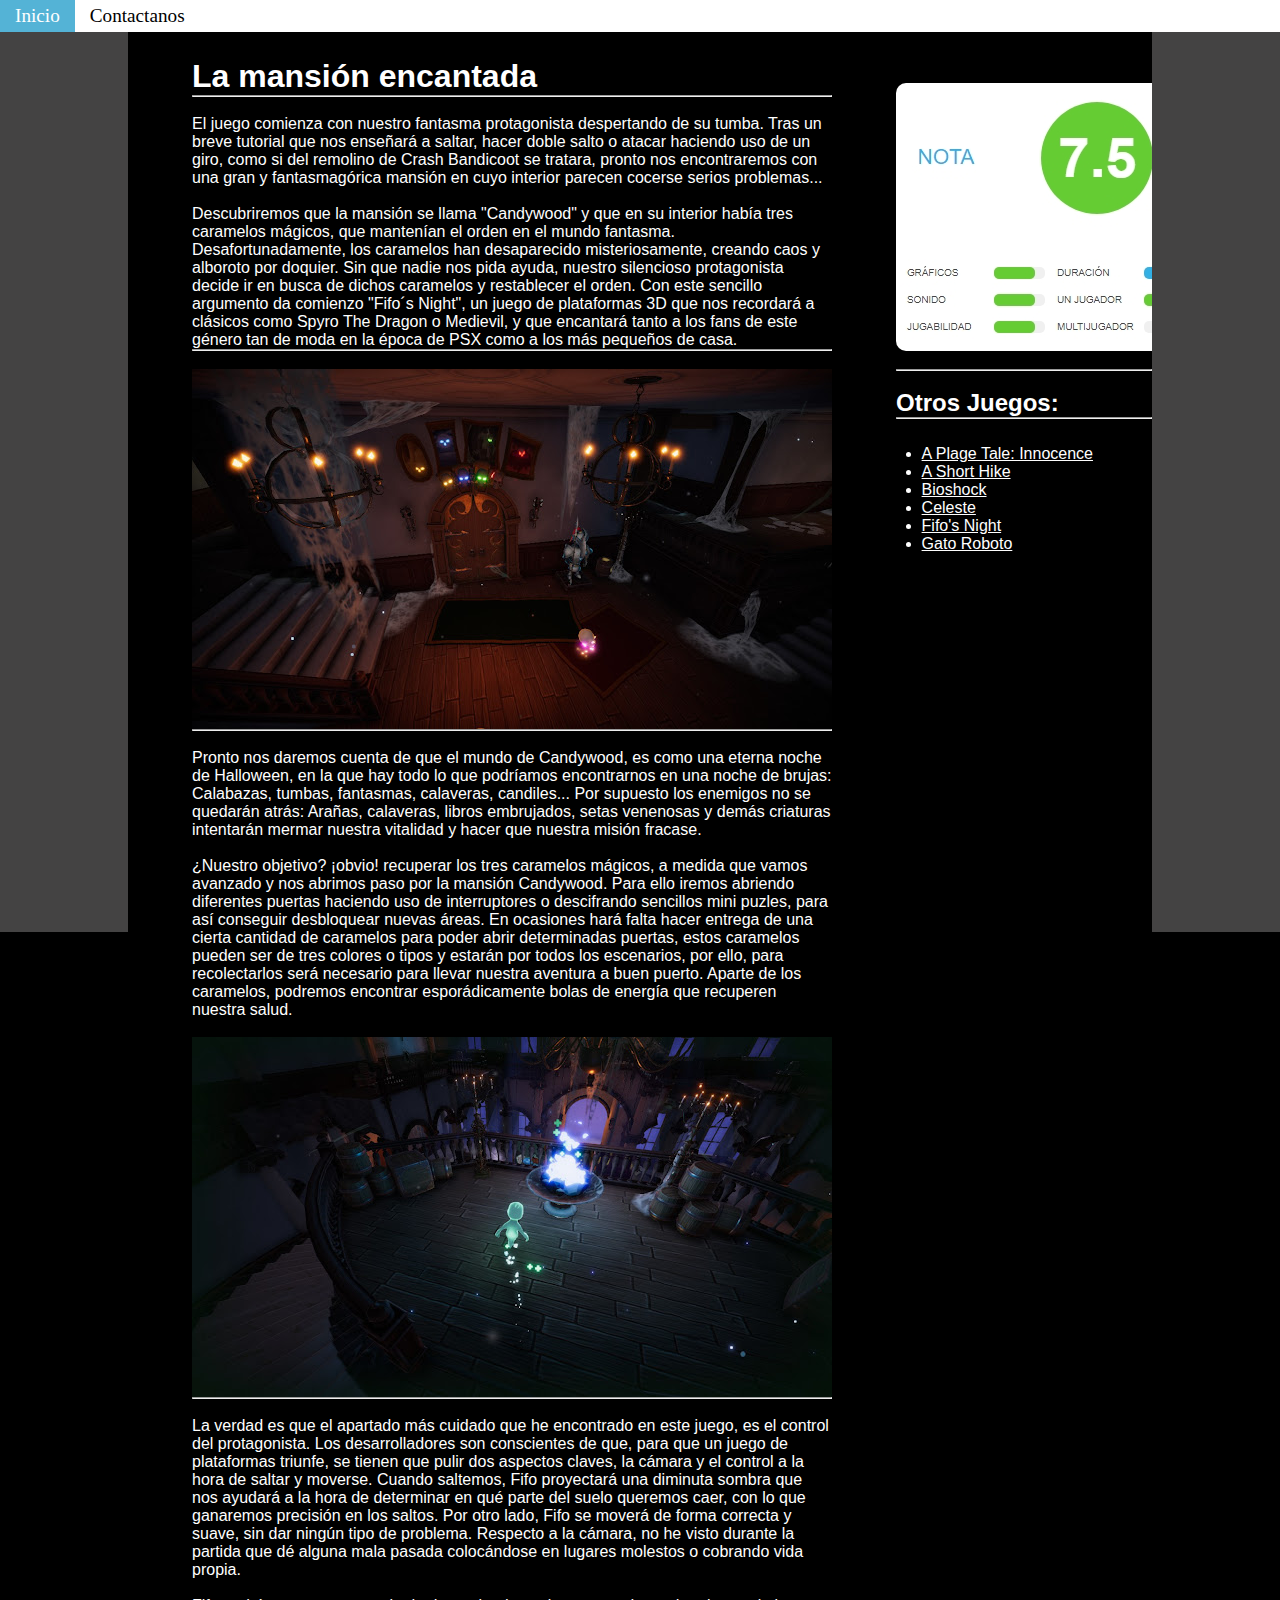
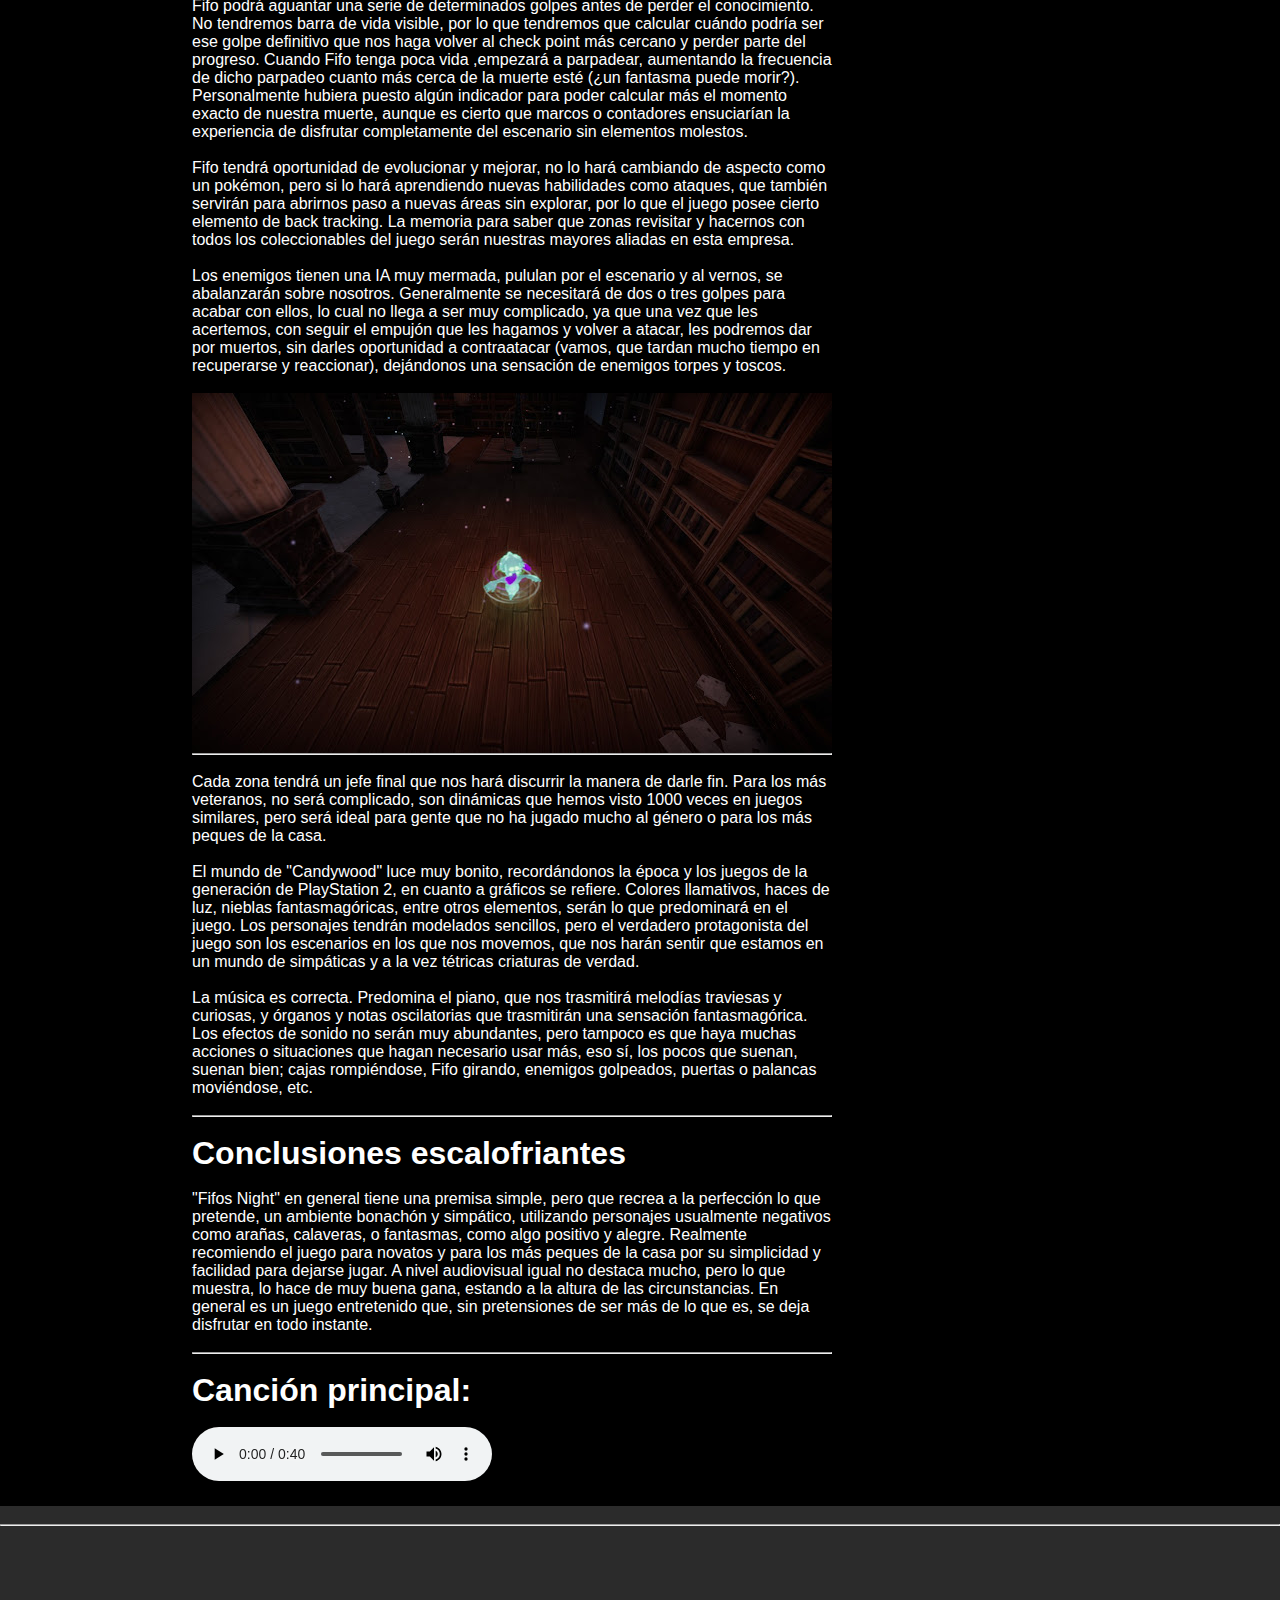
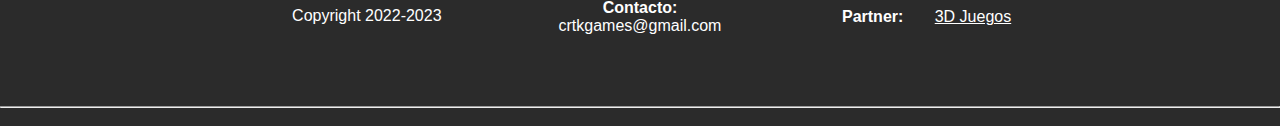
<file: Pages/FifosNight.html>
<HTML !DOCTYPE>
    <html>
    
        <head>
            <link rel="stylesheet" type="text/css" href="..\style.css">
            <link rel="icon" type="png" href="..\Images\Icono\CRTK.png">
            <title>GameCRTK</title>
        </head>
    
        <body>

            <nav>
                <ul id="navList">
                    <li><a href="..\Index.html">Inicio</a></li>
                    <li><a href="Contact.html">Contactanos</a></li>
                </ul>
            </nav>

            <main>
                <div id="leftCol"></div>
                
                <div id="rightCol"></div>

                <aside id="asidePuntuacion">

                    <img id="imgPunt" src="..\Images\ImagesIntra\FifosPunt.jpg">
                    <br>
                    <hr>
                    <br>
                    <h2>Otros Juegos:</h2>
                    <hr>
                    <ul id="asideList">
                        <li><a href="APlagueTale.html">A Plage Tale: Innocence</a></li>
                        <li><a href="AShortHike.html">A Short Hike</a></li>
                        <li><a href="Bioshock.html">Bioshock</a></li>
                        <li><a href="Celeste.html">Celeste</a></li>
                        <li><a href="FifosNight.html">Fifo's Night</a></li>
                        <li><a href="GatoRoboto.html">Gato Roboto</a></li>
                    </ul>

                </aside>
                
                <div>
                    <div id="divArticulo">
                        <h1>La mansión encantada</h1>
                        <hr>
                        <br>
                        <p>
                            El juego comienza con nuestro fantasma protagonista despertando de su tumba. Tras un breve tutorial que nos enseñará a saltar, hacer doble salto o atacar haciendo uso de un giro, como si del remolino de Crash Bandicoot se tratara, pronto nos encontraremos con una gran y fantasmagórica mansión en cuyo interior parecen cocerse serios problemas... 
                        </p>
                        <br>
                        <p>
                            Descubriremos que la mansión se llama "Candywood" y que en su interior había tres caramelos mágicos, que mantenían el orden en el mundo fantasma. Desafortunadamente, los caramelos han desaparecido misteriosamente, creando caos y alboroto por doquier. Sin que nadie nos pida ayuda, nuestro silencioso protagonista decide ir en busca de dichos caramelos y restablecer el orden. Con este sencillo argumento da comienzo "Fifo´s Night", un juego de plataformas 3D que nos recordará a clásicos como Spyro The Dragon o Medievil, y que encantará tanto a los fans de este género tan de moda en la época de PSX como a los más pequeños de casa. 
                        </p>
                        <hr>
                        <br>
                        <img src="..\Images\ImagesIntra\Fifos1.jpg">
                        <br>
                        <hr>
                        <br>
                        <p>
                            Pronto nos daremos cuenta de que el mundo de Candywood, es como una eterna noche de Halloween, en la que hay todo lo que podríamos encontrarnos en una noche de brujas: Calabazas, tumbas, fantasmas, calaveras, candiles... Por supuesto los enemigos no se quedarán atrás: Arañas, calaveras, libros embrujados, setas venenosas y demás criaturas intentarán mermar nuestra vitalidad y hacer que nuestra misión fracase.
                        </p>
                        <br>
                        <p>
                            ¿Nuestro objetivo? ¡obvio! recuperar los tres caramelos mágicos, a medida que vamos avanzado y nos abrimos paso por la mansión Candywood. Para ello iremos abriendo diferentes puertas haciendo uso de interruptores o descifrando sencillos mini puzles, para así conseguir desbloquear nuevas áreas. En ocasiones hará falta hacer entrega de una cierta cantidad de caramelos para poder abrir determinadas puertas, estos caramelos pueden ser de tres colores o tipos y estarán por todos los escenarios, por ello, para recolectarlos será necesario para llevar nuestra aventura a buen puerto. Aparte de los caramelos, podremos encontrar esporádicamente bolas de energía que recuperen nuestra salud.
                        </p>
                        <br>
                        <img src="..\Images\ImagesIntra\Fifos2.jpg">
                        <br>
                        <hr>
                        <br>
                        <p>
                            La verdad es que el apartado más cuidado que he encontrado en este juego, es el control del protagonista. Los desarrolladores son conscientes de que, para que un juego de plataformas triunfe, se tienen que pulir dos aspectos claves, la cámara y el control a la hora de saltar y moverse. Cuando saltemos, Fifo proyectará una diminuta sombra que nos ayudará a la hora de determinar en qué parte del suelo queremos caer, con lo que ganaremos precisión en los saltos. Por otro lado, Fifo se moverá de forma correcta y suave, sin dar ningún tipo de problema. Respecto a la cámara, no he visto durante la partida que dé alguna mala pasada colocándose en lugares molestos o cobrando vida propia.
                        </p>
                        <br>
                        <p>
                            Fifo podrá aguantar una serie de determinados golpes antes de perder el conocimiento. No tendremos barra de vida visible, por lo que tendremos que calcular cuándo podría ser ese golpe definitivo que nos haga volver al check point más cercano y perder parte del progreso. Cuando Fifo tenga poca vida ,empezará a parpadear, aumentando la frecuencia de dicho parpadeo cuanto más cerca de la muerte esté (¿un fantasma puede morir?). Personalmente hubiera puesto algún indicador para poder calcular más el momento exacto de nuestra muerte, aunque es cierto que marcos o contadores ensuciarían la experiencia de disfrutar completamente del escenario sin elementos molestos.
                        </p>
                        <br>
                        <p>
                            Fifo tendrá oportunidad de evolucionar y mejorar, no lo hará cambiando de aspecto como un pokémon, pero si lo hará aprendiendo nuevas habilidades como ataques, que también servirán para abrirnos paso a nuevas áreas sin explorar, por lo que el juego posee cierto elemento de back tracking. La memoria para saber que zonas revisitar y hacernos con todos los coleccionables del juego serán nuestras mayores aliadas en esta empresa.
                        </p>
                        <br>
                        <p>
                            Los enemigos tienen una IA muy mermada, pululan por el escenario y al vernos, se abalanzarán sobre nosotros. Generalmente se necesitará de dos o tres golpes para acabar con ellos, lo cual no llega a ser muy complicado, ya que una vez que les acertemos, con seguir el empujón que les hagamos y volver a atacar, les podremos dar por muertos, sin darles oportunidad a contraatacar (vamos, que tardan mucho tiempo en recuperarse y reaccionar), dejándonos una sensación de enemigos torpes y toscos.
                        </p>
                        <br>
                        <img src="..\Images\ImagesIntra\Fifos3.jpg">
                        <br>
                        <hr>
                        <br>
                        <p>
                            Cada zona tendrá un jefe final que nos hará discurrir la manera de darle fin. Para los más veteranos, no será complicado, son dinámicas que hemos visto 1000 veces en juegos similares, pero será ideal para gente que no ha jugado mucho al género o para los más peques de la casa.
                        </p>
                        <br>
                        <p>
                            El mundo de "Candywood" luce muy bonito, recordándonos la época y los juegos de la generación de PlayStation 2, en cuanto a gráficos se refiere. Colores llamativos, haces de luz, nieblas fantasmagóricas, entre otros elementos, serán lo que predominará en el juego. Los personajes tendrán modelados sencillos, pero el verdadero protagonista del juego son los escenarios en los que nos movemos, que nos harán sentir que estamos en un mundo de simpáticas y a la vez tétricas criaturas de verdad.
                        </p>
                        <br>
                        <p>
                            La música es correcta. Predomina el piano, que nos trasmitirá melodías traviesas y curiosas, y órganos y notas oscilatorias que trasmitirán una sensación fantasmagórica. Los efectos de sonido no serán muy abundantes, pero tampoco es que haya muchas acciones o situaciones que hagan necesario usar más, eso sí, los pocos que suenan, suenan bien; cajas rompiéndose, Fifo girando, enemigos golpeados, puertas o palancas moviéndose, etc.
                        </p>
                        <br>
                        <hr>
                        <br>
                        <h1>Conclusiones escalofriantes</h1>
                        <br>
                        <p>
                            "Fifos Night" en general tiene una premisa simple, pero que recrea a la perfección lo que pretende, un ambiente bonachón y simpático, utilizando personajes usualmente negativos como arañas, calaveras, o fantasmas, como algo positivo y alegre. Realmente recomiendo el juego para novatos y para los más peques de la casa por su simplicidad y facilidad para dejarse jugar. A nivel audiovisual igual no destaca mucho, pero lo que muestra, lo hace de muy buena gana, estando a la altura de las circunstancias. En general es un juego entretenido que, sin pretensiones de ser más de lo que es, se deja disfrutar en todo instante.
                        </p>
                        <br>
                        <hr>
                        <br>
                        <h1>Canción principal:</h1>
                        <br>
                        <audio controls>
                            <source src="..\Audio\Fifos.mp3" type="audio/mpeg">
                        </audio>

                    </div>
  
                </div>
                
            </main>

        </body>

        <footer>
            <br>
            <hr>
            <table class="tablaFooter">
                <tbody>
                    <tr>
                        <td rowspan="2">Copyright 2022-2023</td>
                    </tr>
                        
                    <tr>
                        <td><b>Contacto:</b> crtkgames@gmail.com</td>
                        <td><b>Partner:</b> <a class="linkExt" href="https://www.3djuegos.com">3D Juegos</a></td>
                    </tr>
                </tbody>
            </table>
            <hr>
            <br>
        </footer>
    
    </html>
</file>
<file: style.css>
/*Marcos Martín Sarmiento 17/11/2022*/

*{
    margin: 0;
    background-color: black;
    color: white;
    font-family: 'Segoe UI', Tahoma, Geneva, Verdana, sans-serif;
}

footer{
    background-color: rgb(43, 43, 43);
}

/*Barra de navegación*/
#navList{
    list-style: none;
    margin: 0;
    overflow: hidden;
    background-color: white;
    padding: 0;
}

#navList li{
    float: left;
}

.gifcentro{
    display: block;
    margin: auto;
    width: 40px;
}

#navList li a{
    display: block;
    color: black;
    background-color:white;
    font-size: 1.5vw;
    font-family: fantasy;
    text-align: center;
    padding: 5px 15px 5px 15px;
    text-decoration: none;
    transition: color 1s ease-in-out, box-shadow 1s ease-in-out;
}

#navList li a:hover{
    box-shadow: inset 300px 0 0 0 #54b3d6;
    color: white;
}

/*Imagen central*/
#imagenCentral{
    display: block;
    margin-left: auto;
    margin-right: auto;
    width: 15%;
}

/*Tabla de selección de artículo*/
.tablaInicio{
    margin-left: auto;
    margin-right: auto;
}
#disminucion{
    transition: transform 0.5s; 
}

/*Efecto de artículo*/
#disminucion tr td img:hover{
    transform: scale(0.95);
    /*filter: blur(5px);*/
}

#disminucion tr td img{
    width: 100%;
}

#leftCol{
    float: left;
    width: 10%;
    height: 100%;
    position: sticky;
    position: -webkit-sticky;
    background-color: rgb(68, 67, 67);
    bottom: 0;
    top: 0;
}

#rightCol{
    float: right;
    width: 10%;
    height: 100%;
    position: sticky;
    position: -webkit-sticky;
    background-color: rgb(68, 67, 67);
    bottom: 0;
    top: 0;
}

#divArticulo{
    width: 50%;
    padding: 2%;
    padding-left: 15%;
}

#asidePuntuacion{
    height: 100%;
    width: 20%;
    float: right;
    bottom: 0;
    top: 0;
}

#imgPunt{
    border-radius: 10px;
    display: block;
    margin-top: 20%;
    margin-left: auto;
    margin-right: auto;
}

#asideList{
    list-style: disc;
    padding: 5%;
    margin: 5%;
}

.tablaFooter{
    text-align: center;
    background-color: rgb(43, 43, 43);
    height: 20%;
    margin-left: auto;
    margin-right: auto;
}

.tablaFooter td, th, b{
    background-color: rgb(43, 43, 43);
    margin: 10%;
    width: 30%;
}

.linkExt{
    background-color: rgb(43, 43, 43);
}

#divPreContacto{
    padding: 10%;
    text-align: center;
}

#divContacto{
    height: 50%;
    padding: 4%;
}

input{
    background-color: white;
    color: black;
}

textarea{
    background-color: white;
    color: black;
    width: 50%;
    height: 50%;
}

#separador{
    height:15%;
}
</file>
